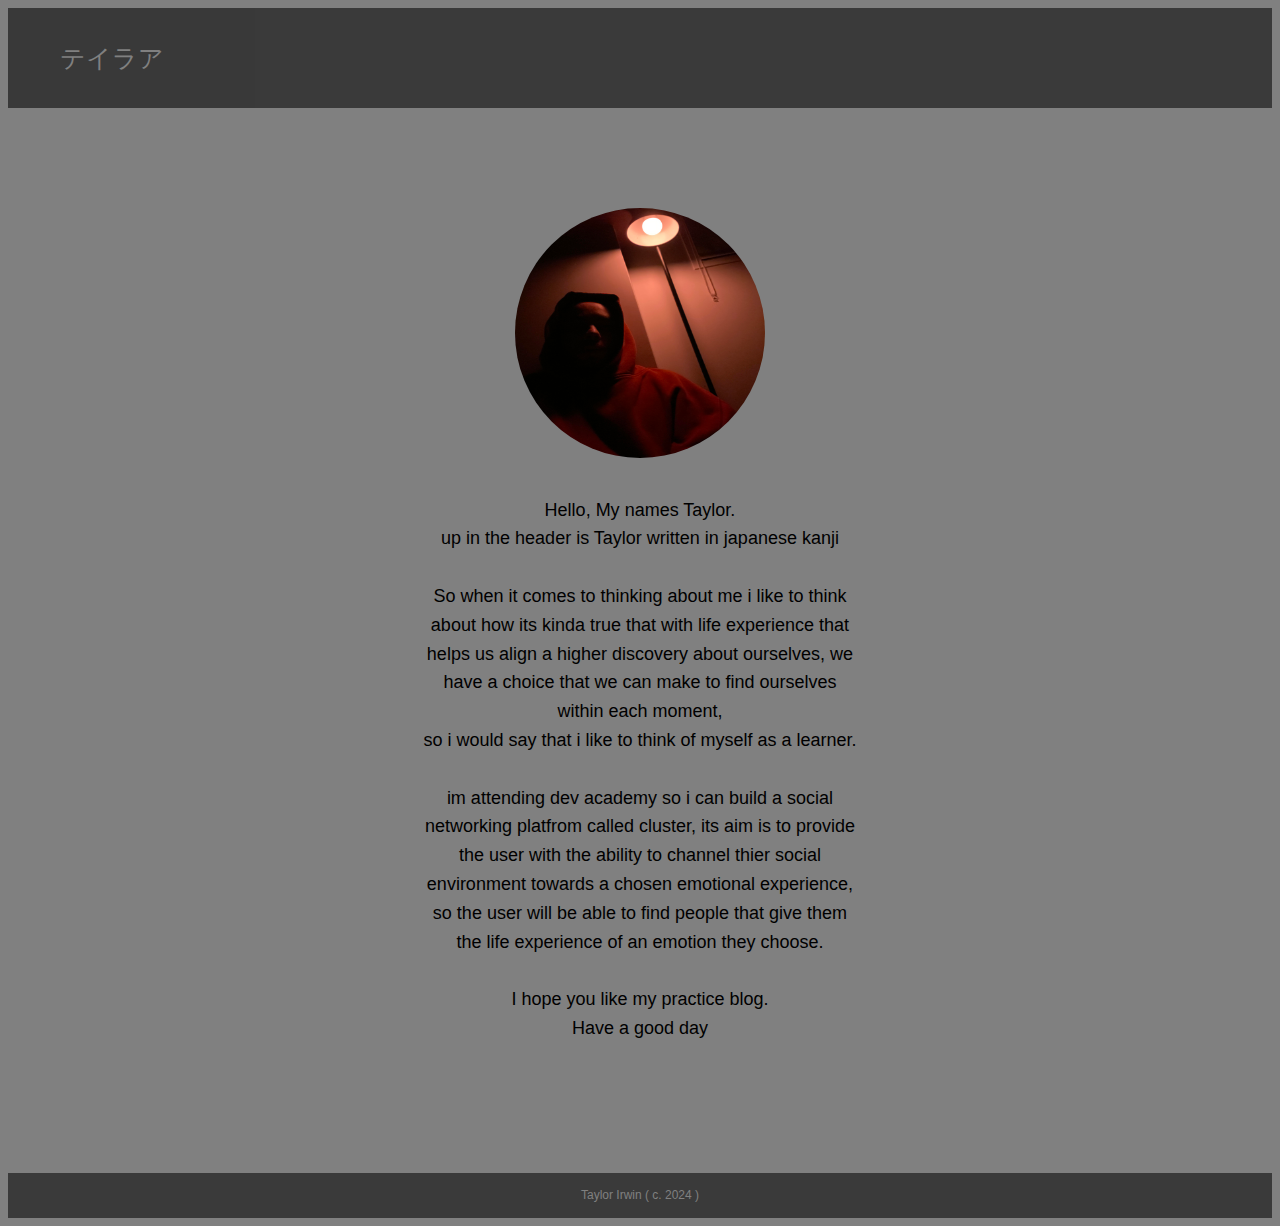
<file: index.html>
<!DOCTYPE html>
<html lang="en">


<head>
    <meta charset="UTF-8">
    <meta name="viewport" content="width=device-width, initial-scale=1.0">
    <link rel="stylesheet" href="style.css">
  
    <title>Blog</title>


</head>

<body>


  <div class="header">
    <div class="dropdown">
      <button class="dropbtn">テイラア</button>
      <div class="dropdown-content">
        <a href="index.html">Home</a>
        <a href="LearningPath.html">Learning Path</a>
        <a href="JSfundamentals.html">Javascript Fundamentals</a>
        <a href="EQ and IQ.html">EQ and IQ</a>
        <a href="identity-values.html">Identity and Values</a>
        <a href="story.html">The fastest Maori</a>
        <a href="What is the difference.html">Whats the difference</a>
      </div>
    </div>
</div>

    </div>
  


<div class="discriptionhp">
 <img class="img1" src="photo of me.jpg" alt="pic">
 

<br>
<br>

Hello, My names Taylor. <br> up in the header is Taylor written in japanese kanji

<br>
<br>

So when it comes to thinking about me i like to think about how its kinda true that 
with life experience that helps us align a higher discovery about ourselves, we have a choice 
that we can make to find ourselves within each moment, <br>
so i would say that i like to think of myself as a learner. 

<br>
<br>

im attending dev academy so i can build a social networking platfrom called cluster, 
its aim is to provide the user with the ability to channel thier social environment towards a chosen emotional experience,
so the user will be able to find people that give them the life experience of an emotion they choose. 

<br>
<br>

I hope you like my practice blog.

<br> 

Have a good day 

<br>

</div>





<div class="footer">
  Taylor Irwin  ( c. 2024 )

</div>


</body>






</html>
</file>
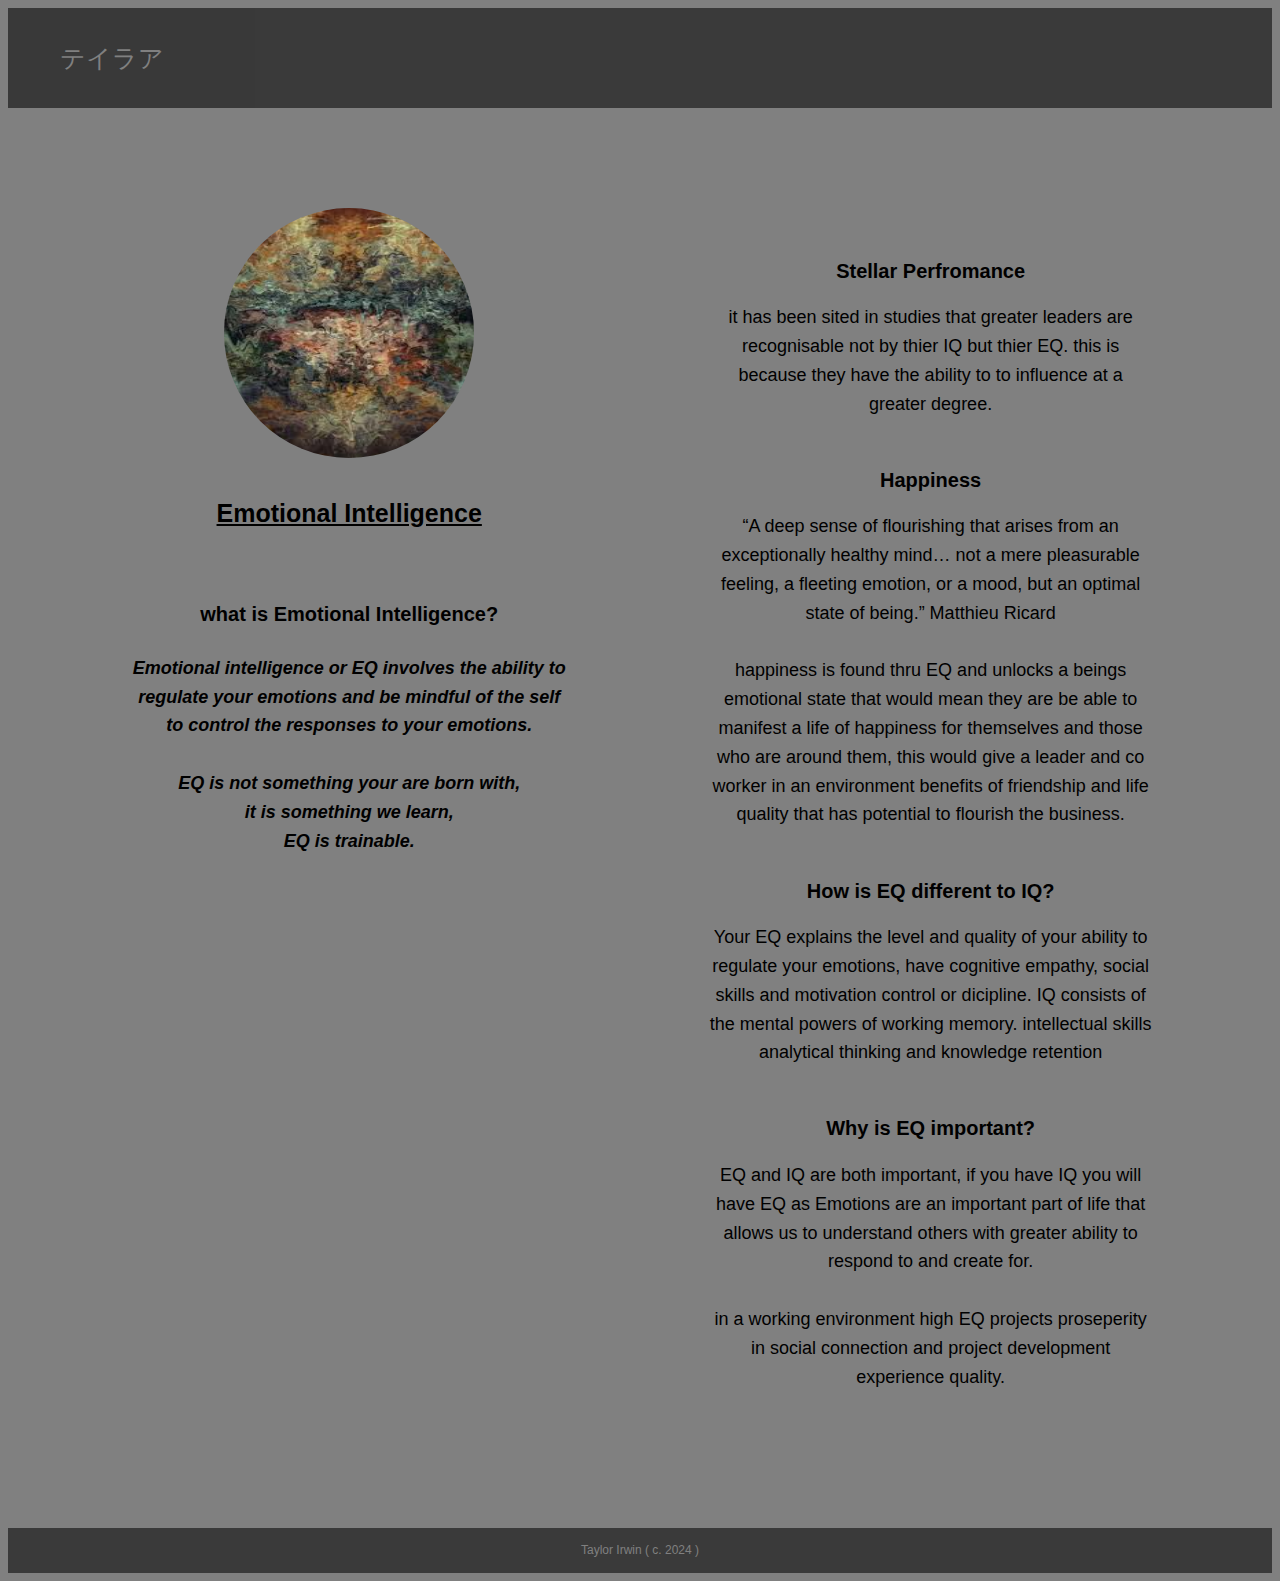
<file: EQ and IQ.html>
<!DOCTYPE html>
<html lang="en">
    <head>
        <meta charset="UTF-8">
        <meta name="viewport" content="width=device-width, initial-scale=1.0">
        <link href="style.css" rel="stylesheet" type="text/css">
        <title>EQ and IQ</title>
        
    </head>

<body>





  <div class="header">
    <div class="dropdown">
      <button class="dropbtn">テイラア</button>
      <div class="dropdown-content">
        <a href="index.html">Home</a>
        <a href="LearningPath.html">Learning Path</a>
        <a href="JSfundamentals.html">Javascript Fundamentals</a>
        <a href="EQ and IQ.html">EQ and IQ</a>
        <a href="identity-values.html">Identity and Values</a>
        <a href="story.html">The fastest Maori</a>
        <a href="What is the difference.html">Whats the difference</a>
      </div>
    </div>
</div>


<div class="float">
  <div class="discription">

     <img class="img1" src="dul2.jpg" alt="pic">



 
        <h1>  Emotional Intelligence  </h1>
<br>

  <h2>
    what is Emotional Intelligence?

  </h2>



<h4>
Emotional intelligence or EQ involves the ability to regulate your emotions and be mindful of the self <br>
to control the responses to your emotions. 
<br>
<br>
EQ is not something your are born with, <br>
it is something we learn, <br>EQ is trainable.
</h4>
<br>
<br>
<br>
      </div>
<div class="discription3">
  
  <h2>
          Stellar Perfromance 
  </h2>
  
  it has been sited in studies that greater leaders are recognisable 
  not by thier IQ but thier EQ. this is because they have the ability 
  to to influence at a greater degree.
  <br>
  <br>
  
  
  
  
  <h2>
  Happiness 
  
  </h2>
  
  
      
  “A deep sense of flourishing that arises from an exceptionally healthy mind… not a mere pleasurable feeling, 
  a fleeting emotion, or a mood, but an optimal state of being.” Matthieu Ricard
  
   <br>
   <br>
  
  happiness is found thru EQ and unlocks a beings emotional state that
  would mean they are be able to manifest a life of happiness for themselves
  and those who are around them, this would give a leader and co worker in an 
  environment benefits of friendship and life quality that has potential 
  to flourish the business.
  
<br><br>

<h2>
    How is EQ different to IQ?

</h2>


    Your EQ explains the level and quality of your ability to regulate your emotions,
    have cognitive empathy, social skills and motivation control or dicipline. 
    IQ consists of the mental powers of working memory. intellectual skills analytical thinking
    and knowledge retention

<br>
<br>

<h2>

    Why is EQ important?

</h2>



EQ and IQ are both important, if you have IQ you will have EQ 
as Emotions are an important part of life that allows us to understand others 
with greater ability to respond to and create for. 
<br>
<br>

in a working environment high EQ projects proseperity in social connection
and project development experience quality. 

<br>
<br>
<br>
<br>

  
</div></div></div>


<div class="footer">
  Taylor Irwin  ( c. 2024 )

</div>



    </body>


</html>
</file>
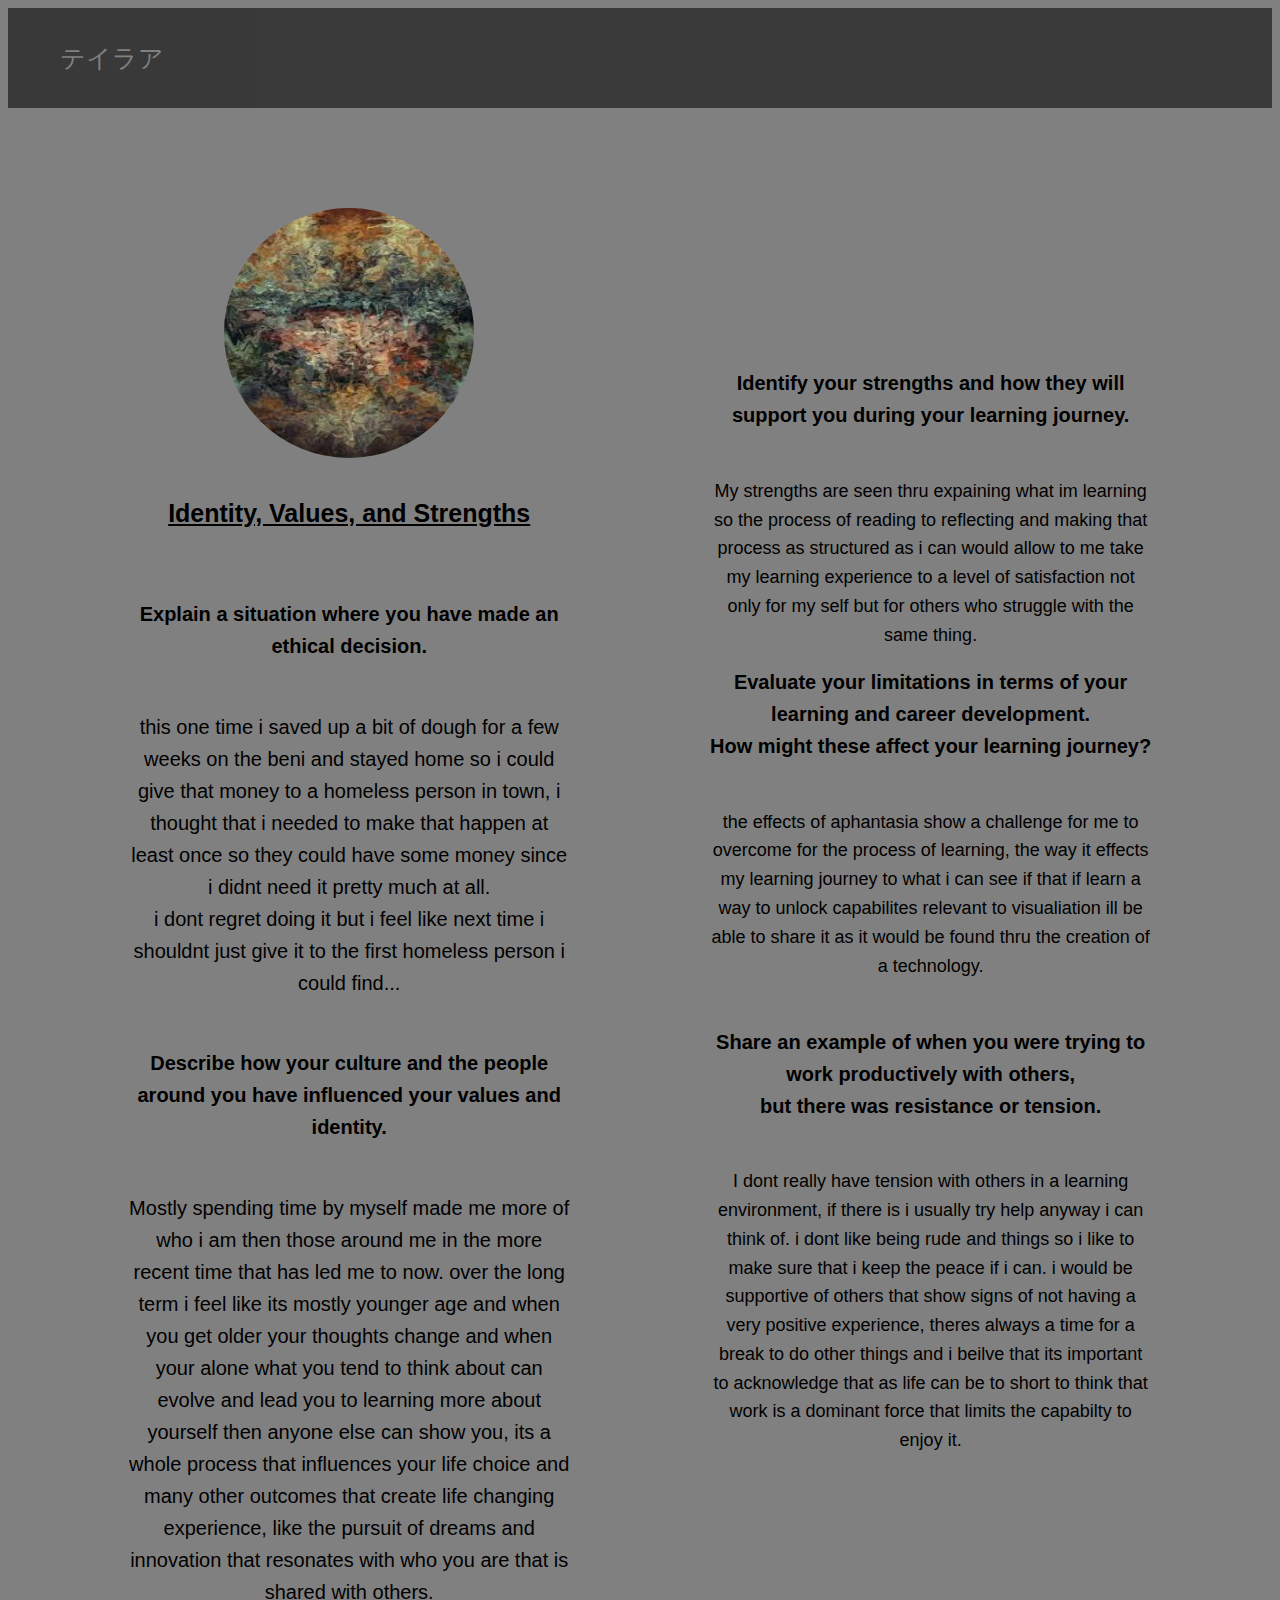
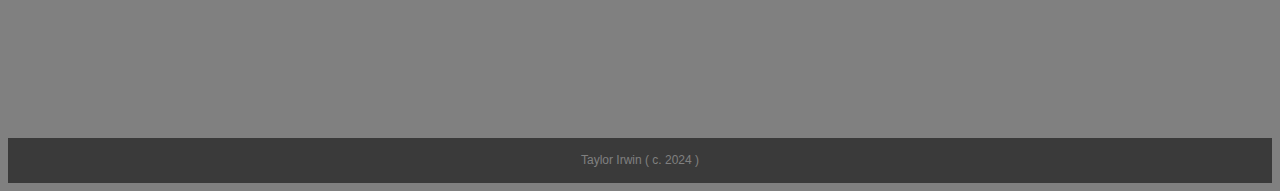
<file: identity-values.html>
<!DOCTYPE html>
<html lang="en">
    <head>
        <meta charset="UTF-8">
        <meta name="viewport" content="width=device-width, initial-scale=1.0">
        <link href="style.css" rel="stylesheet" type="text/css">
        <title>Identity and values</title>
        
    </head>

<body>
 



    <div class="header">
        <div class="dropdown">
          <button class="dropbtn">テイラア</button>
          <div class="dropdown-content">
            <a href="index.html">Home</a>
            <a href="LearningPath.html">Learning Path</a>
            <a href="JSfundamentals.html">Javascript Fundamentals</a>
            <a href="EQ and IQ.html">EQ and IQ</a>
            <a href="identity-values.html">Identity and Values</a>
            <a href="story.html">The fastest Maori</a>
            <a href="What is the difference.html">Whats the difference</a>
          </div>
        </div>
  </div>


    <div class="float">
        <div class="discription">
  
           <img class="img1" src="dul2.jpg" alt="pic">
  
     




        <h1>  Identity, Values, and Strengths </h1>
<br>

<h2>
    Explain a situation where you have made an ethical decision. 


</h2>

<br>

this one time i saved up a bit of dough for a few weeks on the beni and stayed home so 
i could give that money to a homeless person in town, 
i thought that i needed to make that happen at least once so they could have some money since i didnt need it pretty much at all.
<br>
i dont regret doing it but i feel like next time i shouldnt just give it to the first homeless person i could find... 
<br>

<br>

<h2>
    Describe how your culture and the people around you have influenced your values and identity.

</h2>


<br>

Mostly spending time by myself made me more of who i am then those around me in the more recent time that has led me to now.
over the long term i feel like its mostly younger age and when you get older your thoughts change and when your alone what 
you tend to think about can evolve and lead you to learning more about yourself then anyone else can show you, its a whole process
that influences your life choice and many other outcomes that create life changing experience, 
like the pursuit of dreams and innovation that resonates with who you are that is shared with others.



<br>
    </div>
    
    <br><br><br>

    
<div class="discription5">

<br>

<h2>
    Identify your strengths and how they will support you during your learning journey.

</h2>



<br>
My strengths are seen thru expaining what im learning so the process of reading to reflecting 
and making that process as structured as i can would allow to me take my learning experience to a level 
of satisfaction not only for my self but for others who struggle with the same thing.


<h2>
    Evaluate your limitations in terms of your learning and career development. <br>
    How might these affect your learning journey?

</h2>


<br>

the effects of aphantasia show a challenge for me to overcome for the process of learning, 
the way it effects my learning journey to what i can see if that if learn a way to unlock 
capabilites relevant to visualiation ill be able to share it as it would be found thru 
the creation of a technology.  

<br>

<br>


<h2>
    Share an example of when you were trying to work productively with others,<br> but there was resistance or tension. 

</h2>
<br>



    I dont really have tension with others in a learning environment, if there is i usually try help anyway i can think of.
    i dont like being rude and things so i like to make sure that i keep the peace if i can. i would be supportive of others
    that show signs of not having a very positive experience, theres always a time for a break to do other things and i beilve that 
    its important to acknowledge that as life can be to short to think that work is a dominant force that limits the capabilty to enjoy it. 

<br>
<br>
<br>
<br>
</div>




<div class="footer">
    Taylor Irwin  ( c. 2024 )
  
  </div>
  
  
</body>


</html>
</file>
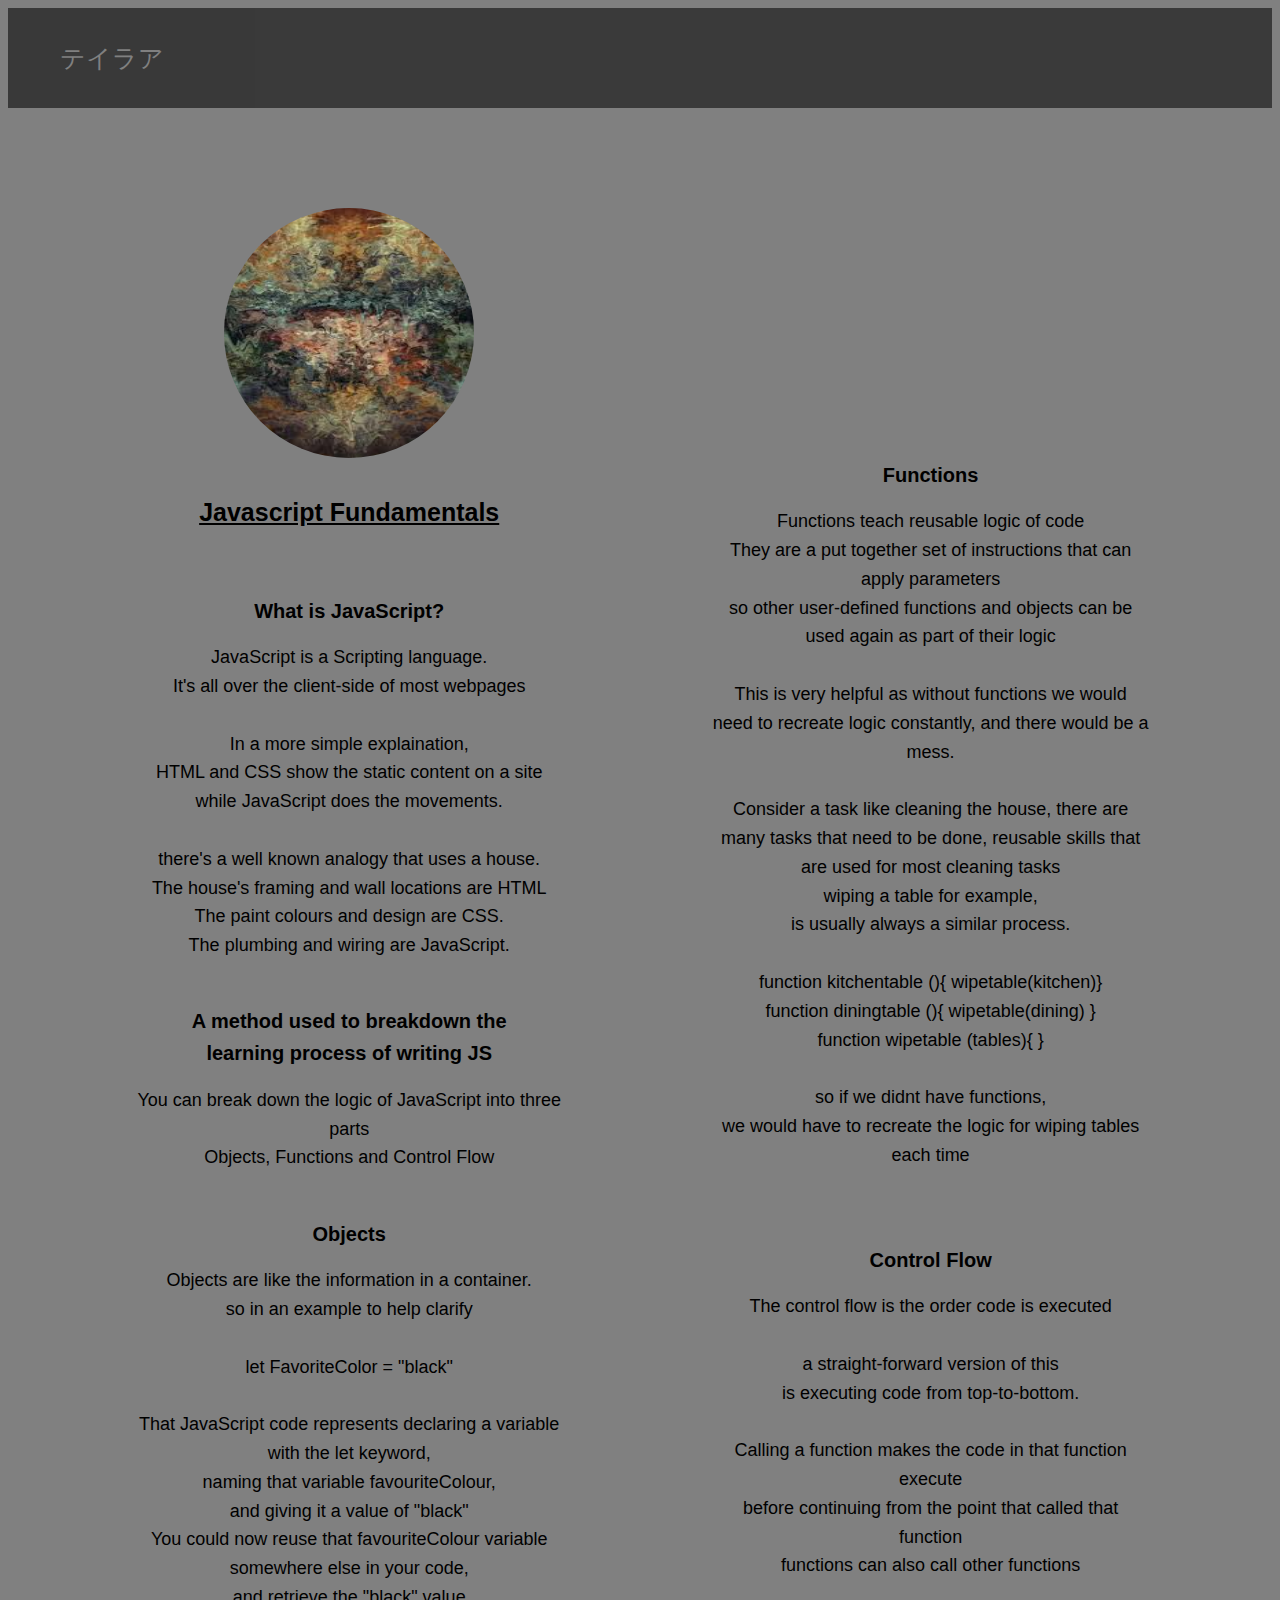
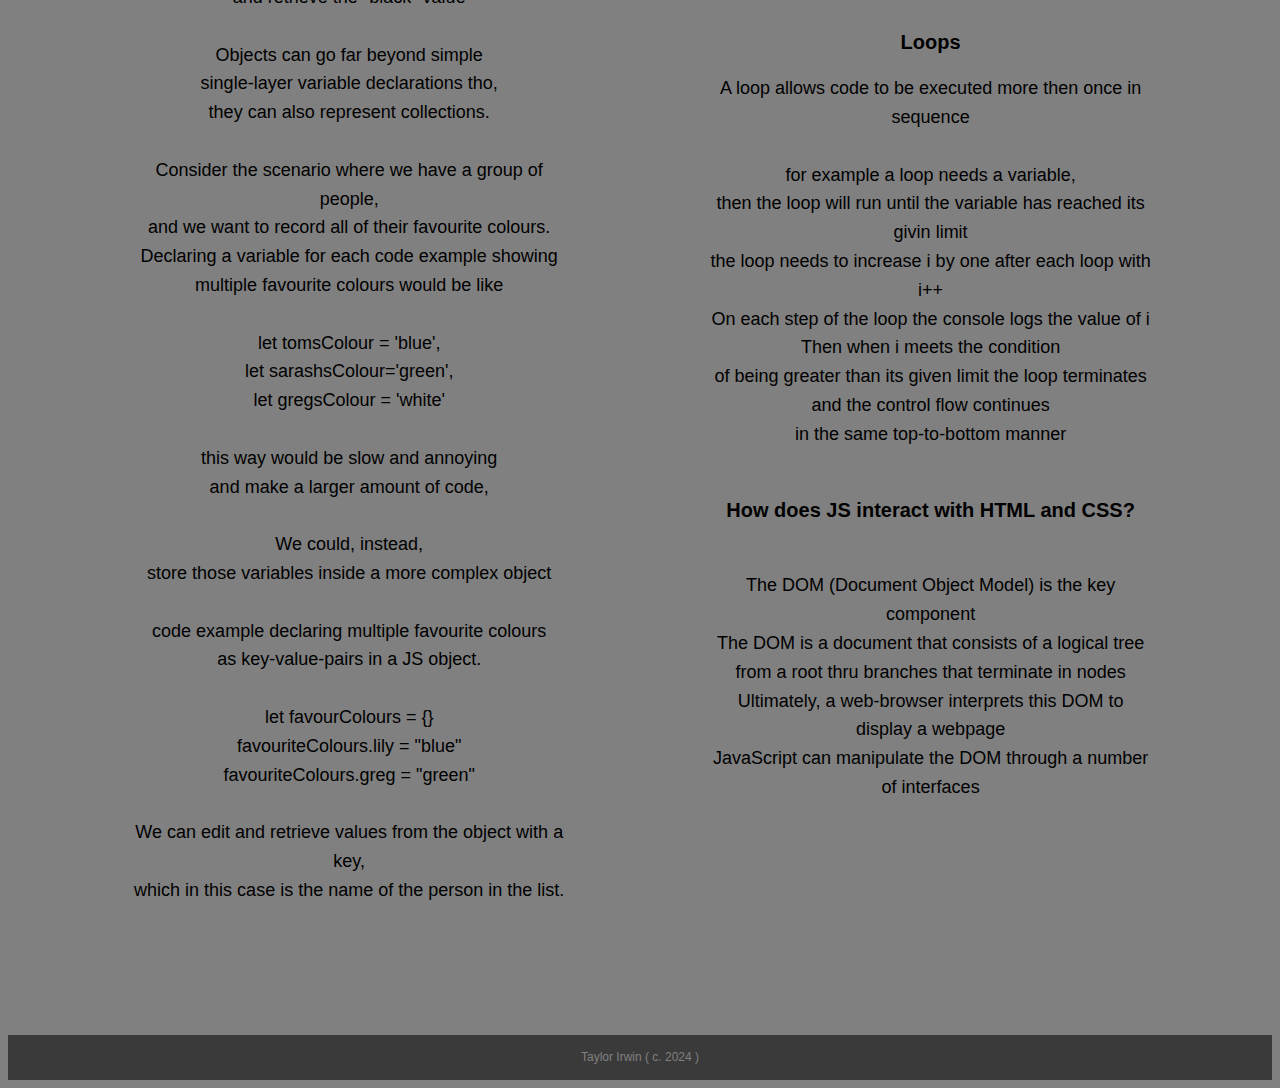
<file: JSfundamentals.html>
<!DOCTYPE html>
<html lang="en">
    <head>
        <meta charset="UTF-8">
        <meta name="viewport" content="width=device-width, initial-scale=1.0">
        <link href="style.css" rel="stylesheet" type="text/css">
        <title> LearningPath </title>
        
    </head>

<body>





   <div class="header">
      <div class="dropdown">
        <button class="dropbtn">テイラア</button>
        <div class="dropdown-content">
          <a href="index.html">Home</a>
           <a href="LearningPath.html">Learning Path</a>
           <a href="JSfundamentals.html">Javascript Fundamentals</a>
           <a href="EQ and IQ.html">EQ and IQ</a>
           <a href="identity-values.html">Identity and Values</a>
           <a href="story.html">The fastest Maori</a>
           <a href="What is the difference.html">Whats the difference</a>
        </div>
      </div>
</div>

 

   <div class="float">
      <div class="discriptionlp">

         <img class="img1" src="dul2.jpg" alt="pic">

   
         <h1> Javascript Fundamentals </h1>
         <br>

 
   <h2> What is JavaScript? </h2>
        

   JavaScript is a Scripting language.<br>
   It's all over the client-side of most webpages <br><br>
   
   In a more simple explaination, <br>
   HTML and CSS show the static content on a site <br>
   while JavaScript does the movements.<br><br>

   there's a well known analogy that uses a house. <br>
   The house's framing and wall locations are HTML <br>
   The paint colours and design are CSS. <br>
   The plumbing and wiring are JavaScript.

 <br><br>

<h2>A method used to breakdown the <br>learning process of writing JS </h2>
 
You can break down the logic of JavaScript into three parts <br>

 
 Objects,
 Functions and 
 Control Flow

<br> <br>

<h2> Objects </h2>

Objects are like the information in a container. 
<br>
so in an example to help clarify <br><br>

let FavoriteColor = "black"<br><br>

That JavaScript code represents declaring a variable<br>
 with the let keyword, <br>
 naming that variable favouriteColour,<br> 
 and giving it a value of "black"<Br>

You could now reuse that favouriteColour variable<br> somewhere else in your code, <br>
and retrieve the "black" value <br><br>

Objects can go far beyond simple <br>single-layer variable declarations tho, <br>
they can also represent collections.<br><br>

Consider the scenario where we have a group of people, <br>
and we want to record all of their favourite colours.<br> 
Declaring a variable for each
code example showing multiple favourite colours would be like<br> <br>
let tomsColour = 'blue',<br>
 let sarashsColour='green',<br>
  let gregsColour = 'white'<br><br>

this way would be slow and annoying <br>and make a larger amount of code,<br><br>
We could, instead, <br>store those variables inside a more complex object<br><br>

code example declaring multiple favourite colours<br> as key-value-pairs in a JS object. <br><br>

let favourColours = {}<br>
favouriteColours.lily = "blue"<br>
favouriteColours.greg = "green"<br>

<br>

We can edit and retrieve values from the object with a key, <br>
which in this case is the name of the person in the list. 

</div>


<br>
<br>
<br>
      
      
      <div class="discription8">

         <h2>Functions</h2>

         Functions teach reusable logic of code<br>
         They are a put together set of instructions that can apply parameters <br>
         so other user-defined functions and objects can be <br>
         used again as part of their logic <br><br>
         This is very helpful as without functions we would <Br>
         need to recreate logic constantly, and there would be a mess. <br><br>
         
         Consider a task like cleaning the house, 
         there are many tasks that need to be done, 
         reusable skills that are used for most cleaning tasks<br> 
         wiping a table for example, <br>
         is usually always a similar process.
         <br>
         <br>

         function kitchentable (){
            wipetable(kitchen)}
         <br>
         function diningtable (){
            wipetable(dining)
         }
         <br>
         function wipetable (tables){
         }
         <br><br>

         
         so if we didnt have functions, <br>
         we would have to recreate the logic for wiping tables each time<br><br><br>


        <h2> Control Flow </h2>

The control flow is the order code is executed<br><br>
a straight-forward version of this <Br>
is executing code from top-to-bottom.<br> <br>

Calling a function makes the code in that function execute <Br>
before continuing from the point that called that function <br>
functions can also call other functions<Br><br>


  <h2> Loops </h2>

A loop allows code to be executed more then once in sequence <br><br>

for example a loop needs a variable,<br>
 then the loop will run until the variable has reached its givin limit <Br>
  the loop needs to increase i by one after each loop with i++ <br>
     On each step of the loop the console logs the value of i<br>
       Then when i meets the condition <br>
       of being greater than its given limit the loop terminates <br>
       and the control flow continues <br>
      in the same top-to-bottom manner<br><br>


      <h2> How does JS interact with HTML and CSS? </h2>
      <br>
      The DOM (Document Object Model) is the key component
<br>
      The DOM is a document that consists of a logical tree<br>
      from a root thru branches that terminate in nodes <br>
      Ultimately, a web-browser interprets this DOM to display a webpage<br>
      JavaScript can manipulate the DOM through a number of interfaces<br><br>
</div></div>
</div></div></div>



      <div class="footer">
         Taylor Irwin  ( c. 2024 )
       
       </div>
       
       

</body>


</html>
</file>
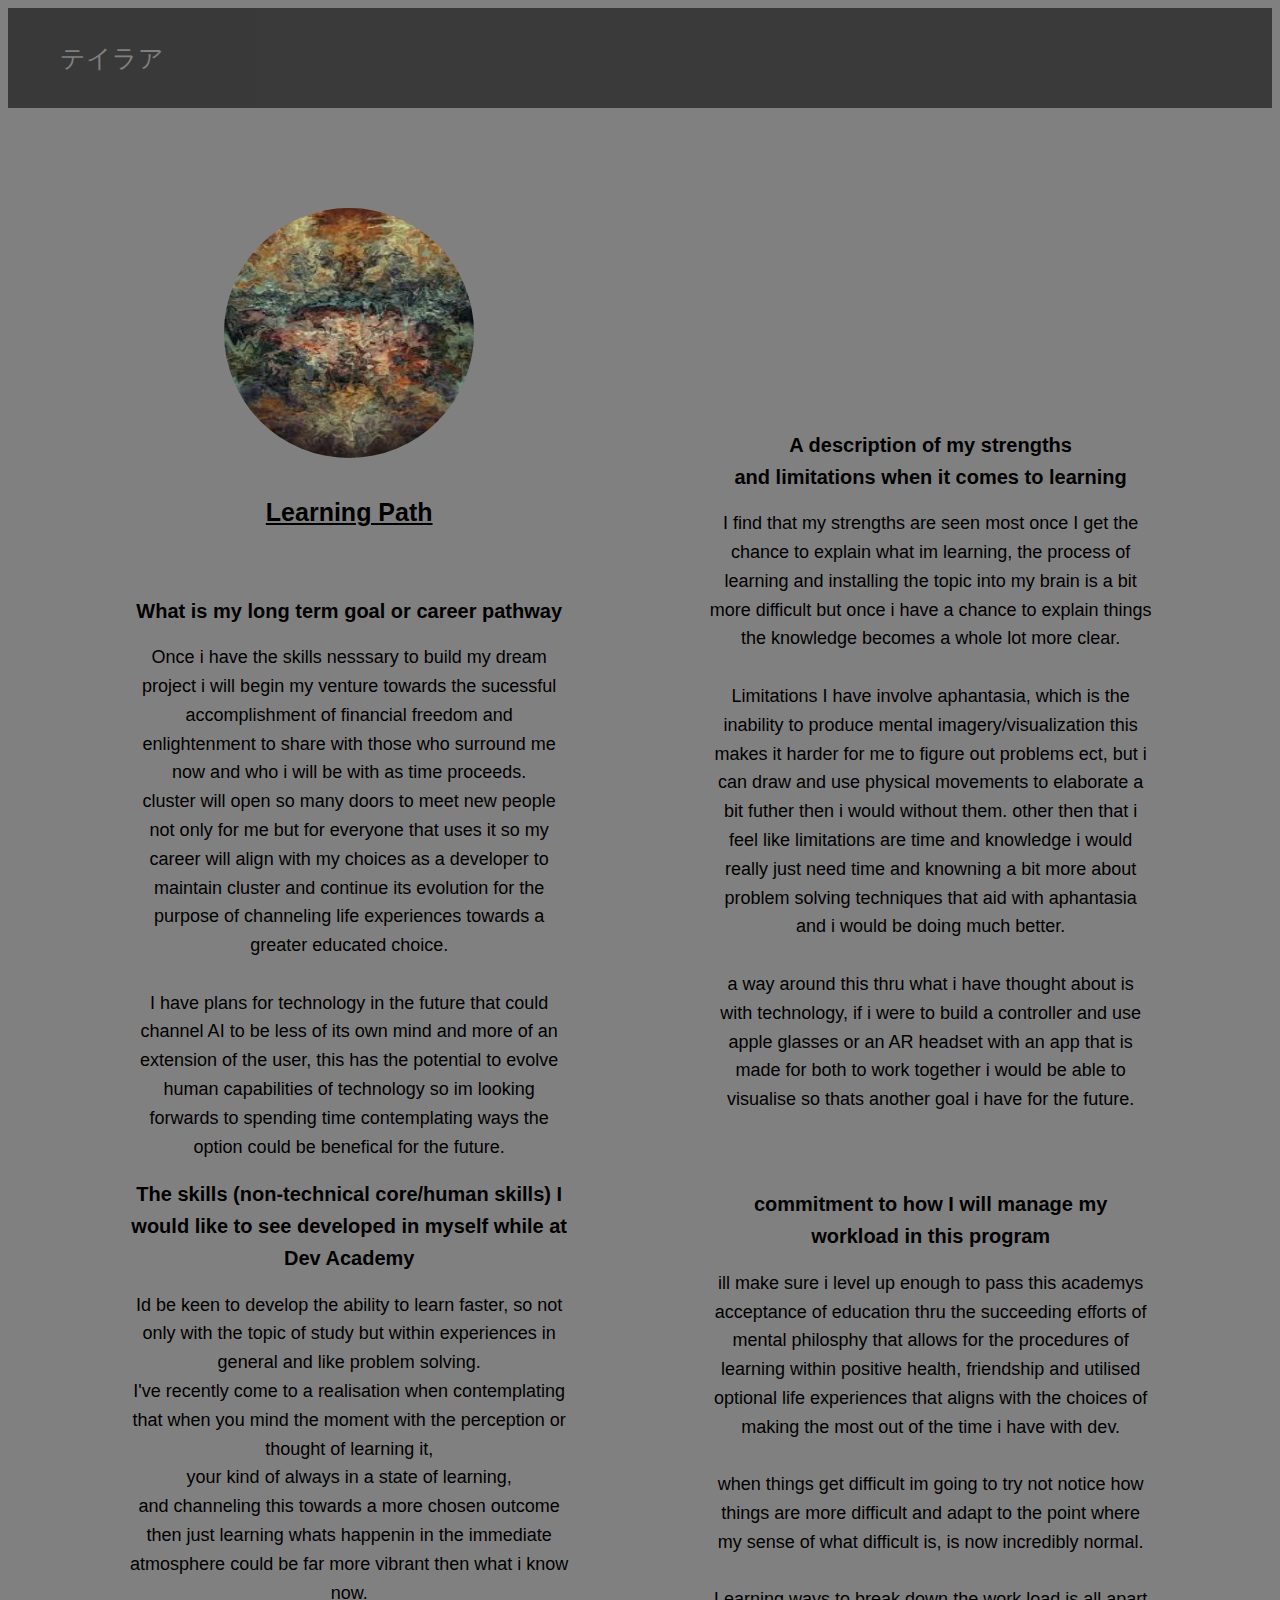
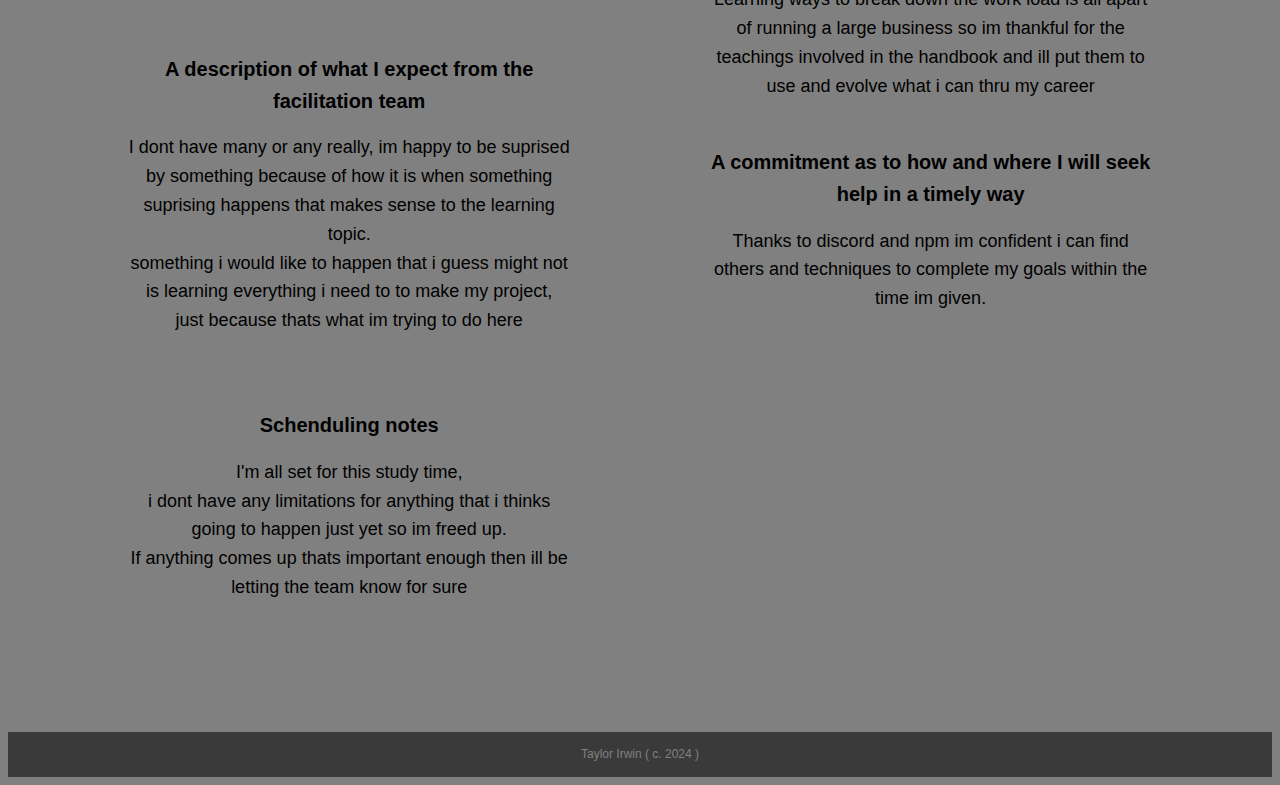
<file: LearningPath.html>
<!DOCTYPE html>
<html lang="en">
    <head>
        <meta charset="UTF-8">
        <meta name="viewport" content="width=device-width, initial-scale=1.0">
        <link href="style.css" rel="stylesheet" type="text/css">
        <title> LearningPath </title>
        
    </head>

<body>







   <div class="header">
      <div class="dropdown">
        <button class="dropbtn">テイラア</button>
        <div class="dropdown-content">
          <a href="index.html">Home</a>
          <a href="LearningPath.html">Learning Path</a>
          <a href="JSfundamentals.html">Javascript Fundamentals</a>
          <a href="EQ and IQ.html">EQ and IQ</a>
          <a href="identity-values.html">Identity and Values</a>
          <a href="story.html">The fastest Maori</a>
          <a href="What is the difference.html">Whats the difference</a>
        </div>
      </div>
</div>
 

   <div class="float">
      <div class="discriptionlp">

         <img class="img1" src="dul2.jpg" alt="pic">

   
         <h1> Learning Path </h1>
         <br>

 
   <h2> What is my long term goal or career pathway </h2>
        
       
 Once i have the skills nesssary to build my dream project
 i will begin my venture towards the sucessful accomplishment of financial freedom 
 and enlightenment to share with those who surround me now and who i will be with as time proceeds.<br>
 cluster will open so many doors to meet new people not only for me but for everyone that uses it
 so my career will align with my choices as a developer to maintain cluster and continue its evolution
 for the purpose of channeling life experiences towards a greater educated choice. 
 
 <br>
 <br>

 I have plans for technology in the future that could channel AI to be less of its own mind and more of 
 an extension of the user, this has the potential to evolve human capabilities of technology so im looking forwards
 to spending time contemplating ways the option could be benefical for the future. 

<br>


<h2> The skills (non-technical core/human skills) I would like to see developed in myself while at Dev Academy </h2>



Id be keen to develop the ability to learn faster, so not only with the topic of study but within experiences in general
and like problem solving. <br>I've recently come to a realisation when contemplating<br> that when you mind the moment with the 
perception or thought of learning it,<br> your kind of always in a state of learning, <br>and channeling this towards a more chosen 
outcome then just learning whats happenin in the immediate atmosphere could be far more vibrant then what i know now.
<br>
<br>

<h2> A description of what I expect from the facilitation team </h2>


I dont have many or any really, im happy to be suprised by something because of how it is when something suprising happens that makes
sense to the learning topic. <br>
something i would like to happen that i guess might not is learning everything i need to to make my 
project, <br>just because thats what im trying to do here

<br><br><br>

<h2> Schenduling notes </h2>



I'm all set for this study time, <br>i dont have any limitations for anything that i thinks going to happen just yet
so im freed up. <br>If anything comes up thats important enough then ill be letting the team know for sure

</div>


<br>
<br>
<br>
      
      
      <div class="discription4">



  <h2> A description of my strengths <br>and limitations when it comes to learning </h2>


I find that my strengths are seen most once I get the chance to explain what im learning,
the process of learning and installing the topic into my brain is a bit more difficult but 
once i have a chance to explain things the knowledge becomes a whole lot more clear.

<br>
<br>

Limitations I have involve aphantasia, which is the inability to produce mental imagery/visualization 
this makes it harder for me to figure out problems ect, but i can draw and use physical movements to elaborate a bit futher 
then i would without them. other then that i feel like limitations are time and knowledge i would really just need 
time and knowning a bit more about problem solving techniques that aid with aphantasia and i would be doing much better. 

<br>
<br>

a way around this thru what i have thought about is with technology, 
if i were to build a controller and use apple glasses or an AR headset with an app that is made for both 
to work together i would be able to visualise so thats another goal i have for the future.

<br>

<br>
<br>

   <h2> commitment to how I will manage my workload in this program </h2>


ill make sure i level up enough to pass this academys acceptance of education
thru the succeeding efforts of mental philosphy that allows for the procedures of learning within
positive health, friendship and utilised optional life experiences that aligns with the choices 
of making the most out of the time i have with dev.

<br>
<br>

when things get difficult im going to try not notice how things are more difficult and adapt to the point
where my sense of what difficult is, is now incredibly normal.

<br>
<br>

Learning ways to break down the work load is all apart of running a large business so im thankful for
the teachings involved in the handbook and ill put them to use and evolve what i can thru my career 



<br>
<br>
 
   <h2> A commitment as to how and where I will seek help in a timely way </h2>

Thanks to discord and npm im confident i can find others and techniques to complete my goals within the time im given.


</div></div></div>



      <div class="footer">
         Taylor Irwin  ( c. 2024 )
       
       </div>
       
       

</body>


</html>
</file>
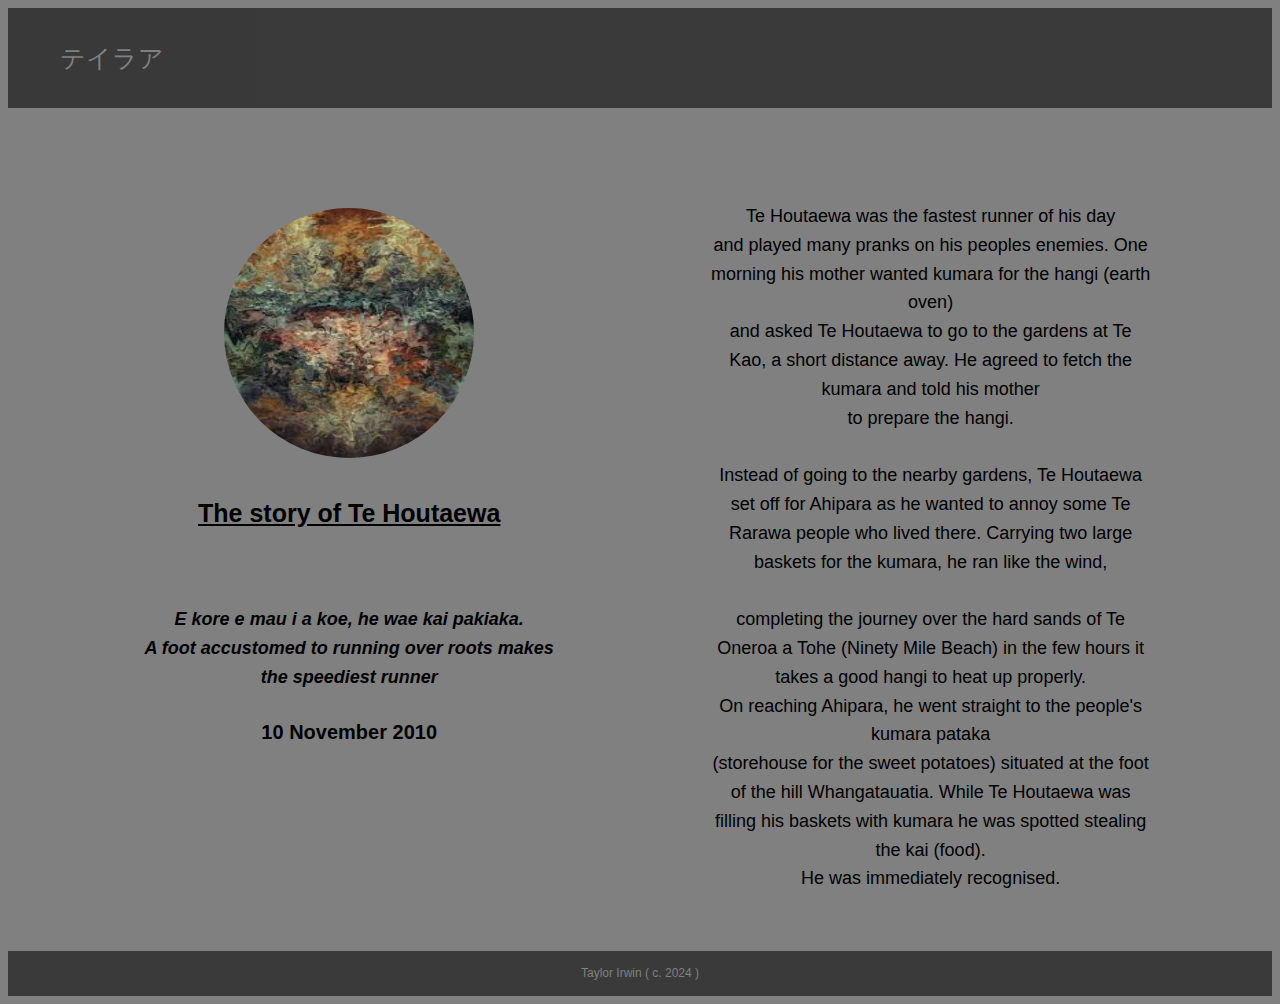
<file: story.html>
<!DOCTYPE html>
<html lang="en">
<head>


    <meta charset="UTF-8">
    <meta name="viewport" content="width=device-width, initial-scale=1.0">
    <link href="style.css" rel="stylesheet" type="text/css">
    <title> Te Houtaewa </title>
    
</head>


<body>





  <div class="header">
    <div class="dropdown">
      <button class="dropbtn">テイラア</button>
      <div class="dropdown-content">
        <a href="index.html">Home</a>
        <a href="LearningPath.html">Learning Path</a>
        <a href="JSfundamentals.html">Javascript Fundamentals</a>
        <a href="EQ and IQ.html">EQ and IQ</a>
        <a href="identity-values.html">Identity and Values</a>
        <a href="story.html">The fastest Maori</a>
        <a href="What is the difference.html">Whats the difference</a>
      </div>
    </div>
</div>


<div class="float">
  <div class="discription">

     <img class="img1" src="dul2.jpg" alt="pic">




  <h1> The story of Te Houtaewa </h1> 
  <br>
    
  <h4> E kore e mau i a koe, he wae kai pakiaka. <br>
    A foot accustomed to running over roots makes<br> the speediest runner </h4>
  
  
    <h2> 10 November 2010 </h2>
  
  
  </div>
    
  <br><br><br>

  
<div class="discription7">

 
  Te Houtaewa was the fastest runner of his day <br>
  and played many pranks on his peoples enemies. 
  One morning his mother wanted kumara for the hangi (earth oven) <br>
  and asked Te Houtaewa to go to the gardens at Te Kao, 
  a short distance away. He agreed to fetch the kumara and told his mother <br>to prepare the hangi.
  
  <br>
  <br>
  
  Instead of going to the nearby gardens, 
  Te Houtaewa set off for Ahipara as he wanted to annoy some Te Rarawa people who lived there. 
  Carrying two large baskets for the kumara, he ran like the wind,
  
  <br>
  <br>
  
  completing the journey over the hard sands of Te Oneroa a Tohe (Ninety Mile Beach) 
  in the few hours it takes a good hangi to heat up properly. <br>On reaching Ahipara, 
  he went straight to the people's kumara pataka <br>(storehouse for the sweet potatoes) situated at the foot of the hill Whangatauatia.
  
  While Te Houtaewa was filling his baskets with kumara he was spotted stealing the kai (food). <br>He was immediately recognised.
  <br> 
 

 <br>
 <br>

 </div>
 </div>
 </div>
 
 


<div class="footer">
  Taylor Irwin  ( c. 2024 )

</div>


</body>
</html>
</file>
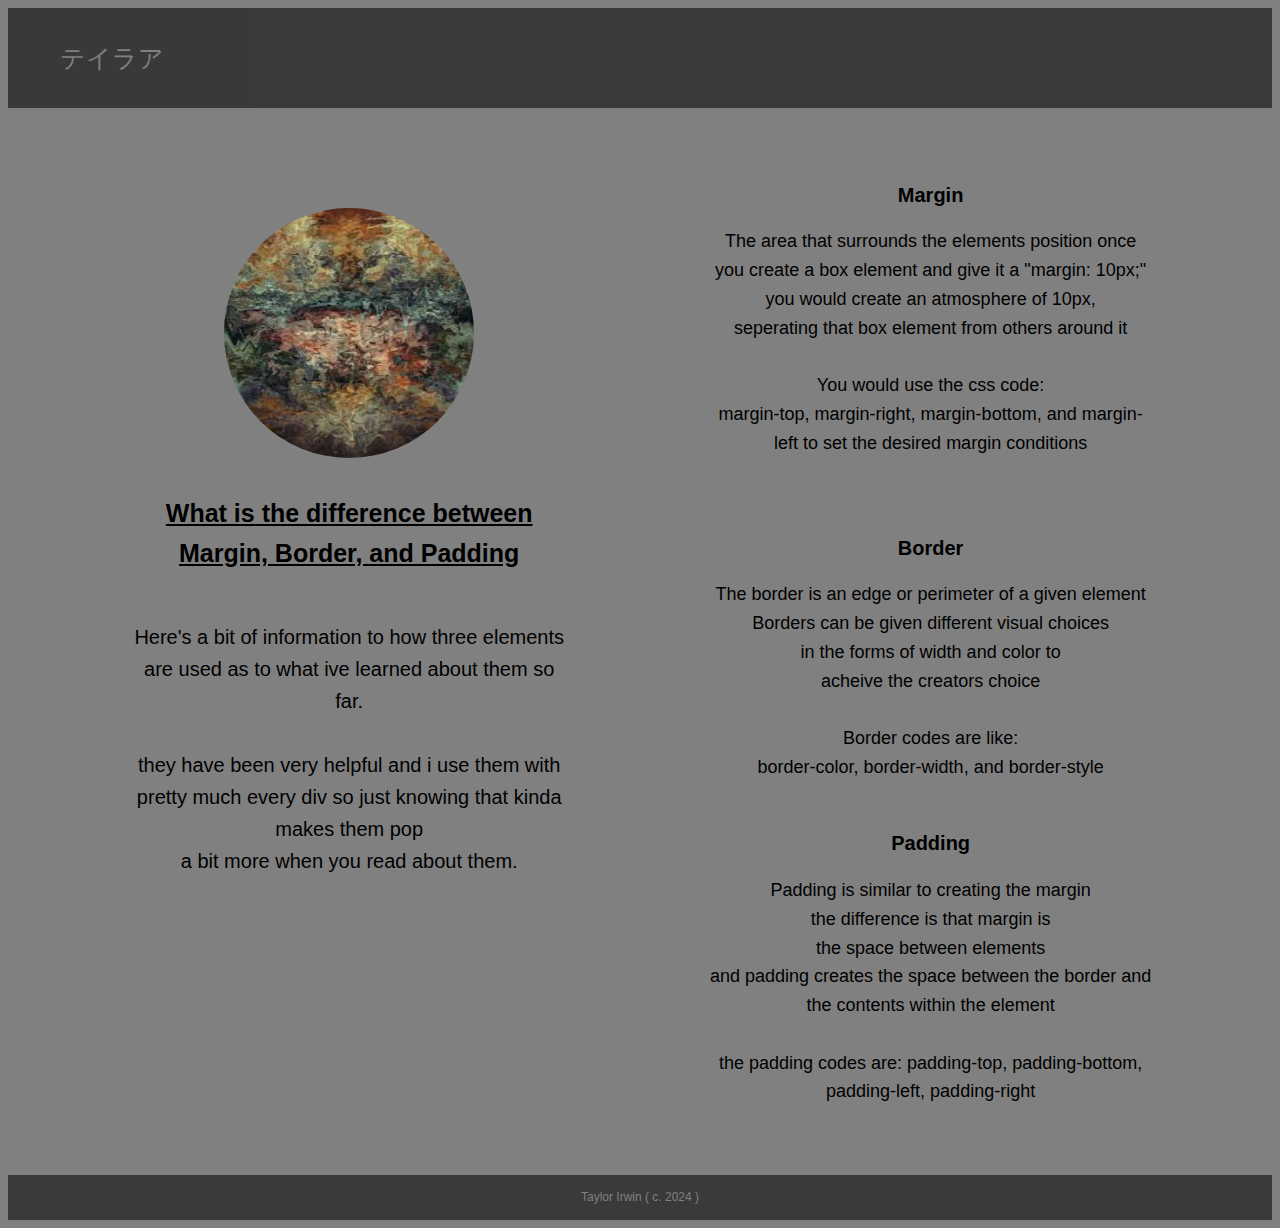
<file: What is the difference.html>
<!DOCTYPE html>
<html lang="en">
<head>
    <meta charset="UTF-8">
    <meta name="viewport" content="width=device-width, initial-scale=1.0">
    <link href="style.css" rel="stylesheet" type="text/css">
    <title>Whats the difference</title>
    
 </head>


<body>






    <div class="header">
        <div class="dropdown">
          <button class="dropbtn">テイラア</button>
          <div class="dropdown-content">
            <a href="index.html">Home</a>
            <a href="LearningPath.html">Learning Path</a>
            <a href="JSfundamentals.html">Javascript Fundamentals</a>
            <a href="EQ and IQ.html">EQ and IQ</a>
            <a href="identity-values.html">Identity and Values</a>
            <a href="story.html">The fastest Maori</a>
            <a href="What is the difference.html">Whats the difference</a>
          </div>
        </div>
  </div>



<div class="float">
    <div class="discription">
  
       <img class="img1" src="dul2.jpg" alt="pic">
  
  
  
    <h1> What is the difference between Margin, Border, and Padding </h1>

    <br>

Here's a bit of information to how three elements <br>
are used as to what ive learned about them so far.<br><br>
they have been very helpful and i use them with <br>pretty much 
every div so just knowing that kinda makes them pop <br>a bit more
when you read about them. 

</div>


<br>
<br>
<br>
      
      
      <div class="discription6">

    


   <h2> Margin </h2>

    The area that surrounds the elements position 
    once you create a box element and give it a "margin: 10px;"<br>
    you would create an atmosphere of 10px,<br> 
    seperating that box element from others around it<br>
    <br>
    You would use the css code: <br>
    margin-top, margin-right, margin-bottom, and margin-left 
    to set the desired margin conditions <br>

<br>


<br>


    <h2> Border </h2>

    The border is an edge or perimeter of a given element<br>
    Borders can be given different visual choices<br> in the forms of
    width and color to <br>acheive the creators choice 


<br>
<br>
    Border codes are like: <br>
    border-color, border-width, and border-style
<br>
<br>

    <h2>Padding</h2>

    Padding is similar to creating the margin<br>
    the difference is that margin is<br> the space between elements<br> and
    padding creates the space between the border and the contents within the element<br>
    


<br>


    the padding codes are:
    padding-top, padding-bottom, padding-left, padding-right

<br><br>


</div>

<div class="footer">
    Taylor Irwin  ( c. 2024 )
  
  </div>
  
</body>
</html>
</file>
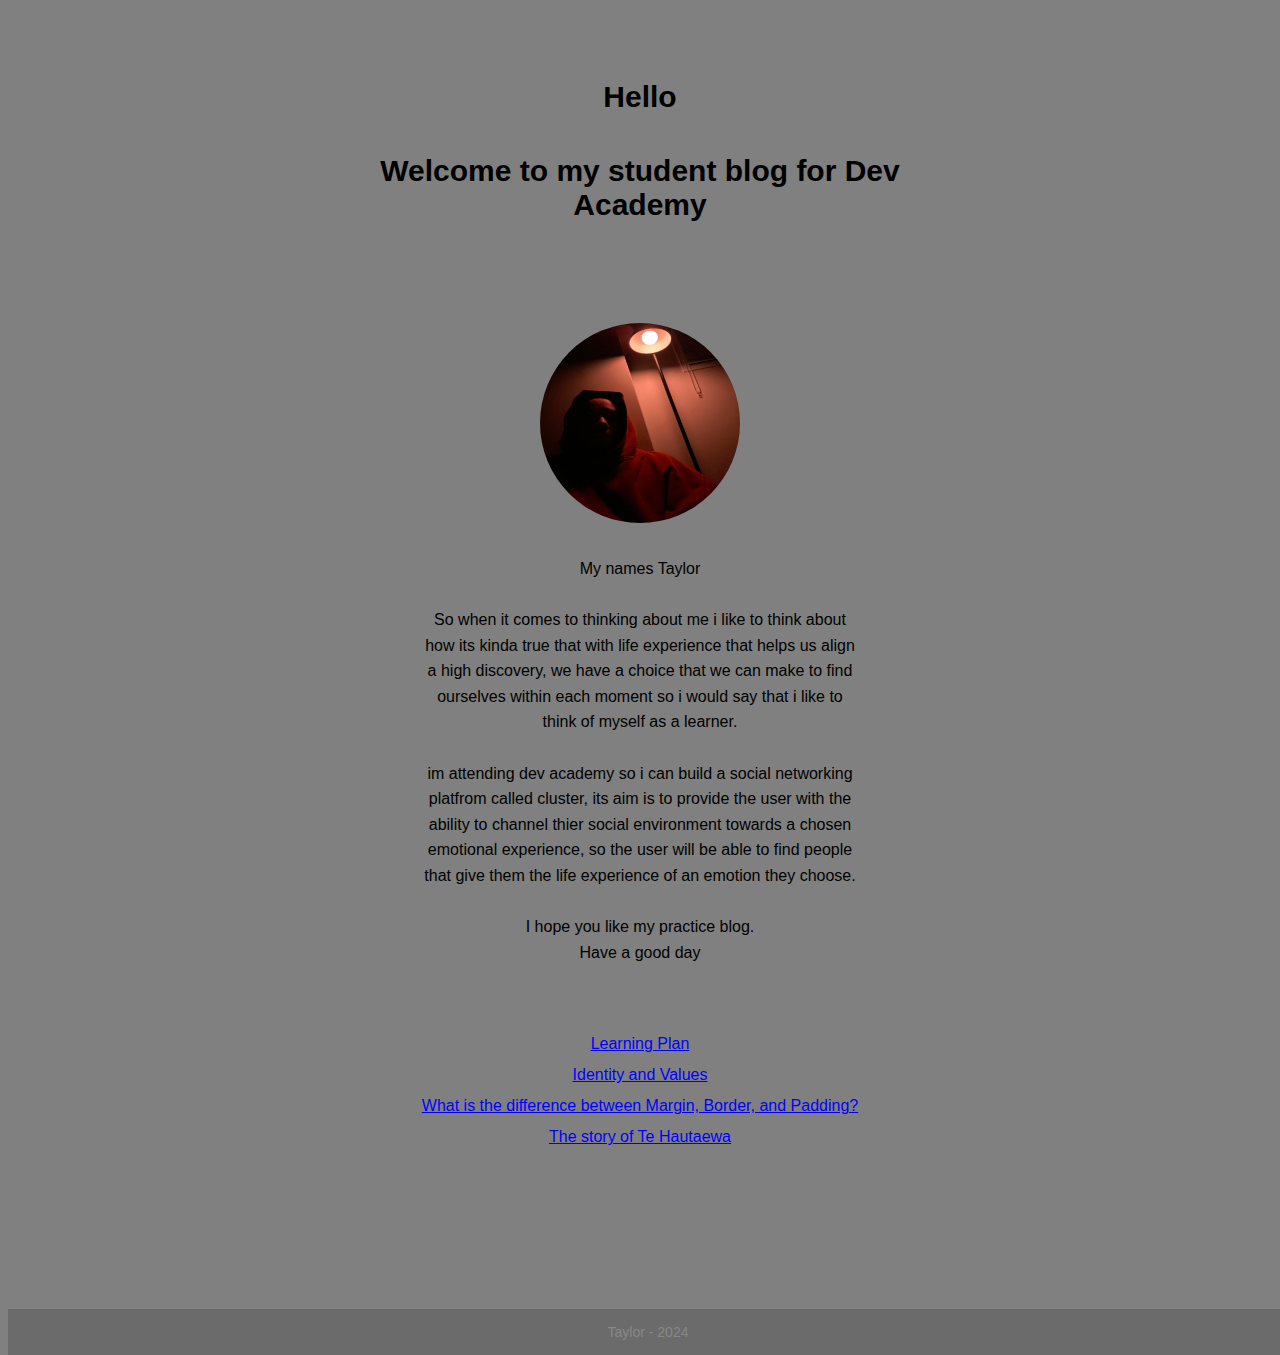
<file: css/git.html>
<!DOCTYPE html>
<html lang="en">


<head>
    <meta charset="UTF-8">
    <meta name="viewport" content="width=device-width, initial-scale=1.0">
    <link rel="stylesheet" href="styles.css">
  
    <title>Blog</title>


</head>


<body>
 
 
 
 
    
      
      </a>
      
    


      <div id="p3">Hello</div>
    <h1>

    
  
  Welcome to my student blog for Dev Academy

     
    </h1>
</div>


<div class="linksbox">
  <br>

 <img class="img1" src="photo of me.jpg" alt="pic">

<br>

<br>
My names Taylor

<br><br>
So when it comes to thinking about me i like to think about how its kinda true that 
with life experience that helps us align a high discovery, we have a choice 
that we can make to find ourselves within each moment
so i would say that i like to think of myself as a learner. 
<br>
<br>
im attending dev academy so i can build a social networking platfrom called cluster, 
its aim is to provide the user with the ability to channel thier social environment towards a chosen emotional experience,
so the user will be able to find people that give them the life experience of an emotion they choose. 
<br>
<br>
I hope you like my practice blog.
<br> 
Have a good day 
<br>

</div>



<div class="linkpos">

<div id="linkpost">

<a href="LearningPlan.html"><div class="p456">Learning Plan</div></a>
</div>

<div id="linkpost">

<a href="identity-values.html"><div class="p456">Identity and Values</div></a>
</div>

<div  id="linkpost">

<a href="What is the difference.html"> <div class="p456">What is the difference between Margin, Border, and Padding? </div></a>
</div>

<div id="linkpost">

<a href="story.html"> <div class="p456"> The story of Te Hautaewa </div> </a>
</div>

</div>

<div id="footer">



  <div id="p45">Taylor - 2024 </div>

</div>

<div class="colorbox">

</div>


</body>









</html>
</file>
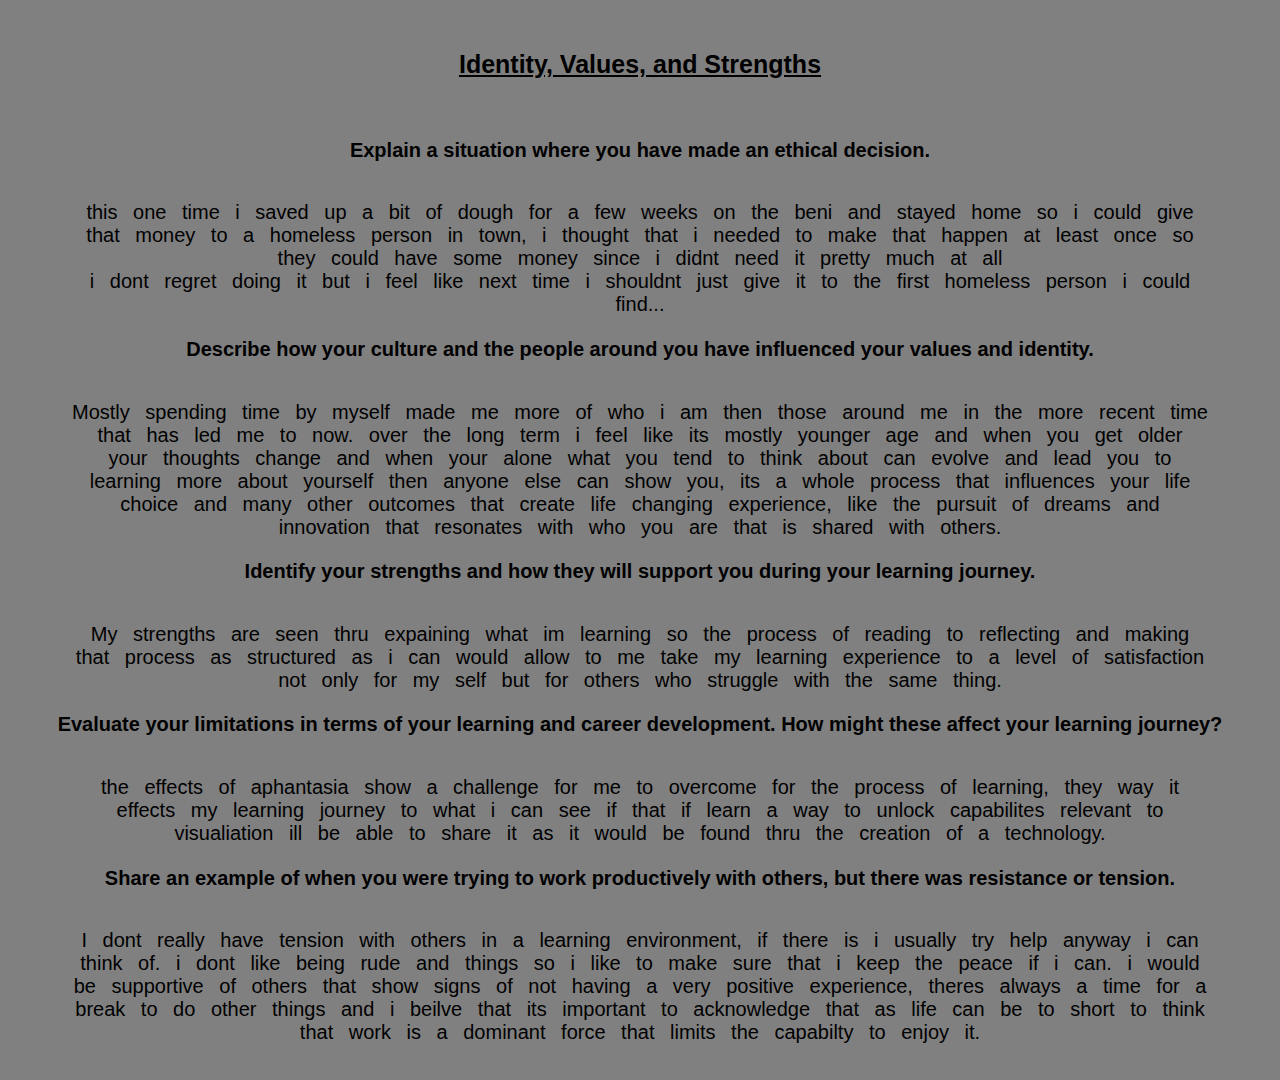
<file: css/identity-values.html>
<!DOCTYPE html>
<html lang="en">
    <head>
        <meta charset="UTF-8">
        <meta name="viewport" content="width=device-width, initial-scale=1.0">
        <link href="styles.css" rel="stylesheet" type="text/css">
        <title>Identity and values</title>
    </head>

    <body>
        

        <h3>  Identity, Values, and Strengths </h3>


        <br>
<h2>

    Explain a situation where you have made an ethical decision. 


</h2>

<p>
<br>

this one time i saved up a bit of dough for a few weeks on the beni and stayed home so 
i could give that money to a homeless person in town, 
i thought that i needed to make that happen at least once so they could have some money since i didnt need it pretty much at all
<br>
i dont regret doing it but i feel like next time i shouldnt just give it to the first homeless person i could find... 
<br>

</p>


<h2>

    Describe how your culture and the people around you have influenced your values and identity.

</h2>


<p>

    <br>
Mostly spending time by myself made me more of who i am then those around me in the more recent time that has led me to now.
over the long term i feel like its mostly younger age and when you get older your thoughts change and when your alone what 
you tend to think about can evolve and lead you to learning more about yourself then anyone else can show you, its a whole process
that influences your life choice and many other outcomes that create life changing experience, 
like the pursuit of dreams and innovation that resonates with who you are that is shared with others.

<br>
</p>

<h2>

    Identify your strengths and how they will support you during your learning journey.

</h2>

<p>
<br>
My strengths are seen thru expaining what im learning so the process of reading to reflecting 
and making that process as structured as i can would allow to me take my learning experience to a level 
of satisfaction not only for my self but for others who struggle with the same thing.
<br>
</p>

<h2>
    Evaluate your limitations in terms of your learning and career development. 
    How might these affect your learning journey?

</h2>

<p>

    <br>
the effects of aphantasia show a challenge for me to overcome for the process of learning, 
they way it effects my learning journey to what i can see if that if learn a way to unlock 
capabilites relevant to visualiation ill be able to share it as it would be found thru 
the creation of a technology.  
 <br>

</p>

<h2>

    Share an example of when you were trying to work productively with others, but there was resistance or tension. 

</h2>

<p>

<br>
    I dont really have tension with others in a learning environment, if there is i usually try help anyway i can think of.
    i dont like being rude and things so i like to make sure that i keep the peace if i can. i would be supportive of others
    that show signs of not having a very positive experience, theres always a time for a break to do other things and i beilve that 
    its important to acknowledge that as life can be to short to think that work is a dominant force that limits the capabilty to enjoy it. 
<br>
<br>

</p>


    </body>


</html>
</file>
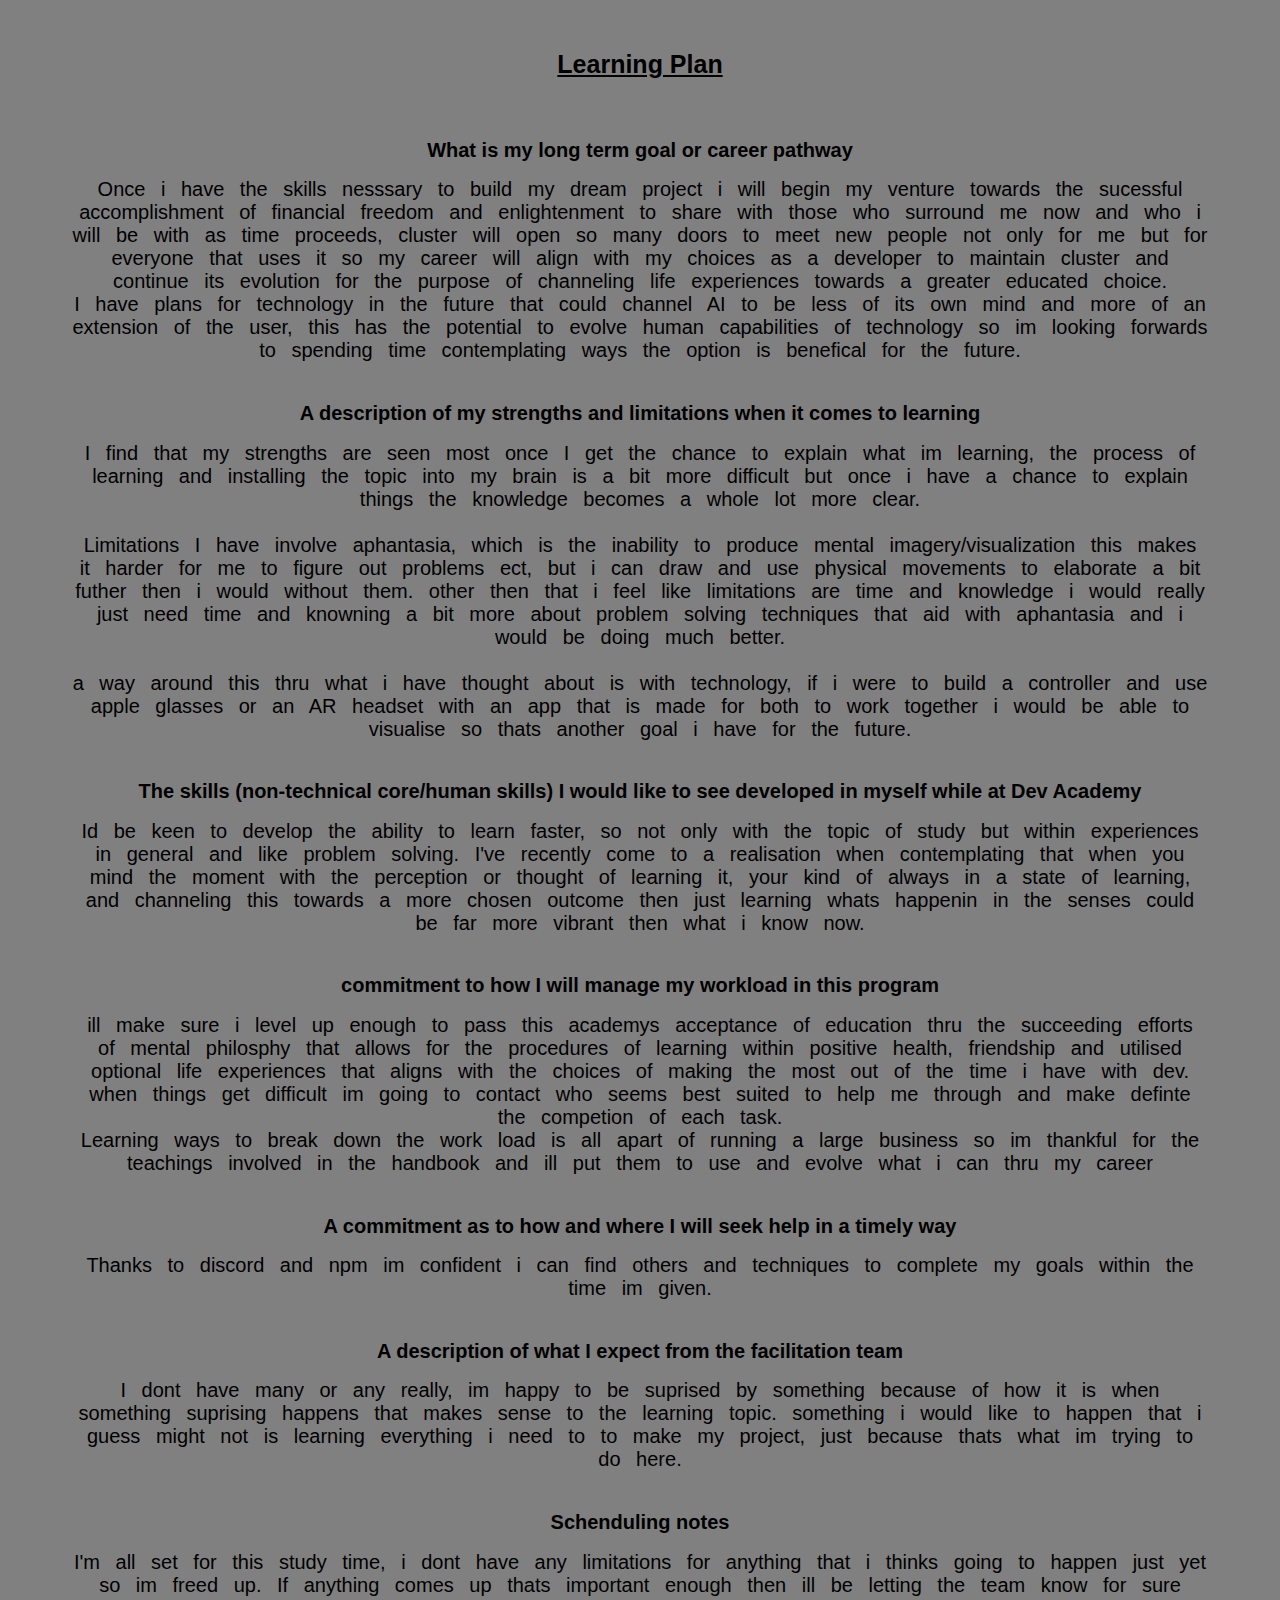
<file: css/LearningPlan.html>
<!DOCTYPE html>
<html lang="en">
    <head>
        <meta charset="UTF-8">
        <meta name="viewport" content="width=device-width, initial-scale=1.0">
        <link href="styles.css" rel="stylesheet" type="text/css">
        <style>

            
        </style>

        <title>HTML Template</title>

    </head>


    <body>

        <h3> Learning Plan </h3>
<br>


        <h2> What is my long term goal or career pathway </h2>

 <p>

 Once i have the skills nesssary to build my dream project
 i will begin my venture towards the sucessful accomplishment of financial freedom 
 and enlightenment to share with those who surround me now and who i will be with as time proceeds,
 cluster will open so many doors to meet new people not only for me but for everyone that uses it
 so my career will align with my choices as a developer to maintain cluster and continue its evolution
 for the purpose of channeling life experiences towards a greater educated choice. 
 
 <br>

 I have plans for technology in the future that could channel AI to be less of its own mind and more of 
 an extension of the user, this has the potential to evolve human capabilities of technology so im looking forwards
 to spending time contemplating ways the option is benefical for the future. 
<br>


</p>

 <br>


<h2> A description of my strengths and limitations when it comes to learning </h2>

<p>

I find that my strengths are seen most once I get the chance to explain what im learning,
the process of learning and installing the topic into my brain is a bit more difficult but 
once i have a chance to explain things the knowledge becomes a whole lot more clear.
<br>

<br>
Limitations I have involve aphantasia, which is the inability to produce mental imagery/visualization 
this makes it harder for me to figure out problems ect, but i can draw and use physical movements to elaborate a bit futher 
then i would without them. other then that i feel like limitations are time and knowledge i would really just need 
time and knowning a bit more about problem solving techniques that aid with aphantasia and i would be doing much better. 
<br>
<br>
a way around this thru what i have thought about is with technology, 
if i were to build a controller and use apple glasses or an AR headset with an app that is made for both 
to work together i would be able to visualise so thats another goal i have for the future.
<br>
</p>

<br>


<h2> The skills (non-technical core/human skills) I would like to see developed in myself while at Dev Academy </h2>
 
 <p>

Id be keen to develop the ability to learn faster, so not only with the topic of study but within experiences in general
and like problem solving. I've recently come to a realisation when contemplating that when you mind the moment with the 
perception or thought of learning it, your kind of always in a state of learning, and channeling this towards a more chosen 
outcome then just learning whats happenin in the senses could be far more vibrant then what i know now.

</p>

 <br>

<h2> commitment to how I will manage my workload in this program </h2>
 

<p>

    ill make sure i level up enough to pass this academys acceptance of education
    thru the succeeding efforts of mental philosphy that allows for the procedures of learning within
    positive health, friendship and utilised optional life experiences that aligns with the choices 
    of making the most out of the time i have with dev.

<br>
    when things get difficult im going to contact who seems best suited to help me through 
    and make definte the competion of each task. 

<br>
    Learning ways to break down the work load is all apart of running a large business so im thankful for
    the teachings involved in the handbook and ill put them to use and evolve what i can thru my career 

</p>

<br>
 
<h2> A commitment as to how and where I will seek help in a timely way </h2>
    
 <p>
    
    Thanks to discord and npm im confident i can find others and techniques to complete my goals within the time im given.

     </p>


     <br>

<h2> A description of what I expect from the facilitation team </h2>
 
<p>

I dont have many or any really, im happy to be suprised by something because of how it is when something suprising happens that makes
sense to the learning topic. something i would like to happen that i guess might not is learning everything i need to to make my 
project, just because thats what im trying to do here. 


</p>


<br>


<h2> Schenduling notes </h2>

<p> 
I'm all set for this study time, i dont have any limitations for anything that i thinks going to happen just yet
so im freed up. If anything comes up thats important enough then ill be letting the team know for sure

</p>


<br>
<br>
    </body>
</html>
</file>
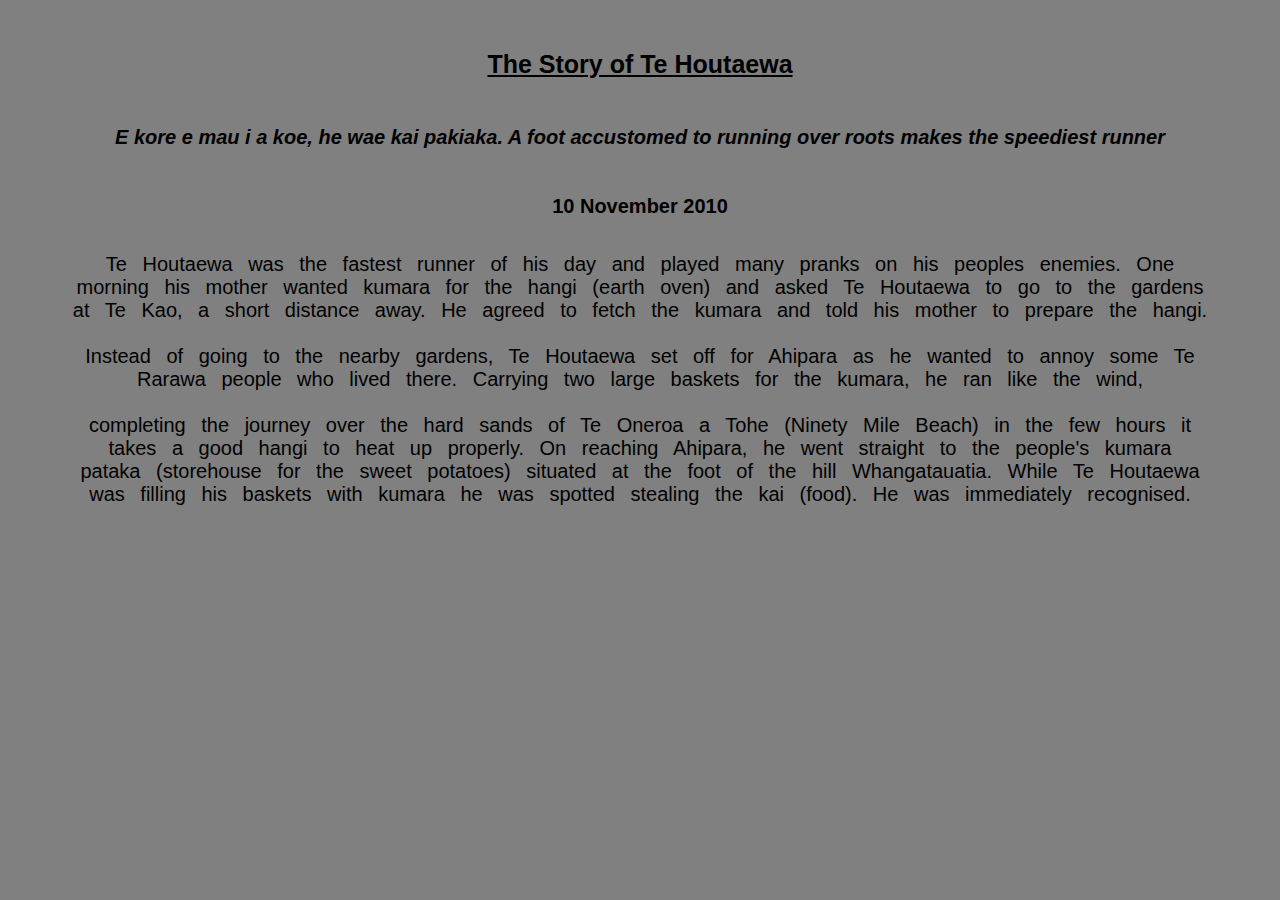
<file: css/story.html>
<!DOCTYPE html>
<html lang="en">
<head>


    <meta charset="UTF-8">
    <meta name="viewport" content="width=device-width, initial-scale=1.0">
    <link href="styles.css" rel="stylesheet" type="text/css">

    <title> Te Houtaewa </title>

</head>


<body>
    
    <h3> The Story of Te Houtaewa </h3>
    
<h6> E kore e mau i a koe, he wae kai pakiaka. A foot accustomed to running over roots makes the speediest runner </h6>

<h2> 10 November 2010</h2>

<br>

<p>


Te Houtaewa was the fastest runner of his day and played many pranks on his peoples enemies. 
One morning his mother wanted kumara for the hangi (earth oven) and asked Te Houtaewa to go to the gardens at Te Kao, 
a short distance away. He agreed to fetch the kumara and told his mother to prepare the hangi.

<br>
<br>

Instead of going to the nearby gardens, 
Te Houtaewa set off for Ahipara as he wanted to annoy some Te Rarawa people who lived there. 
Carrying two large baskets for the kumara, he ran like the wind, 

<br>
<br>

completing the journey over the hard sands of Te Oneroa a Tohe (Ninety Mile Beach) 
in the few hours it takes a good hangi to heat up properly. On reaching Ahipara, 
he went straight to the people's kumara pataka (storehouse for the sweet potatoes) situated at the foot of the hill Whangatauatia.

While Te Houtaewa was filling his baskets with kumara he was spotted stealing the kai (food). He was immediately recognised.
<br>

</p>



</body>
</html>
</file>
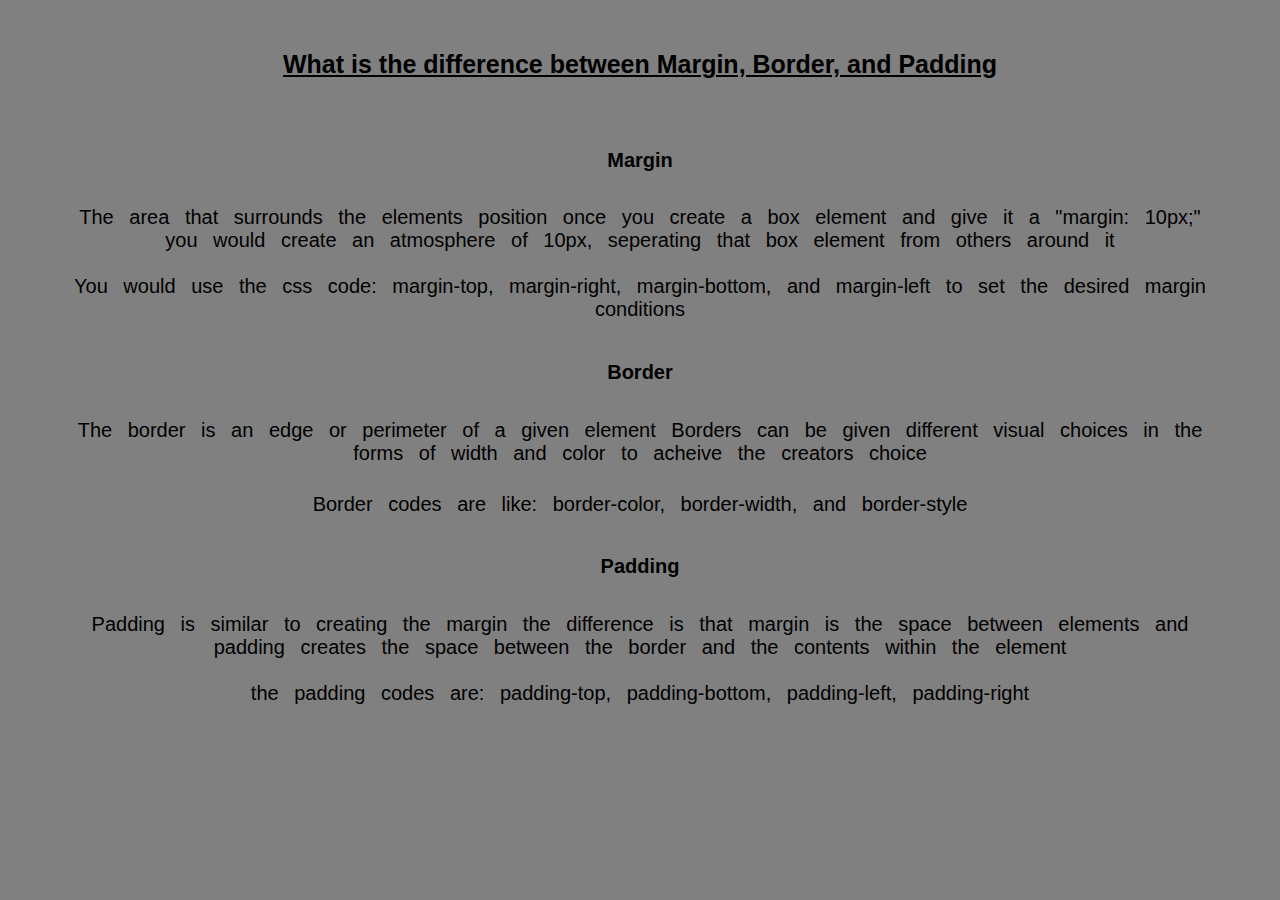
<file: css/What is the difference.html>
<!DOCTYPE html>
<html lang="en">
<head>
    <meta charset="UTF-8">
    <meta name="viewport" content="width=device-width, initial-scale=1.0">
    <title>Whats the diff?</title>
    <link href="styles.css" rel="stylesheet" type="text/css">
</head>
<body>
    
    <h3> What is the difference between Margin, Border, and Padding </h3>

<p>

<br>
   <h2> Margin </h2>
<br>

<p>
    The area that surrounds the elements position 
    once you create a box element and give it a "margin: 10px;"
    you would create an atmosphere of 10px, 
    seperating that box element from others around it
</p>

<br>

<p>
    You would use the css code: 
    margin-top, margin-right, margin-bottom, and margin-left 
    to set the desired margin conditions 
</p>

<br>
    <h2> Border </h2>
<br>

<p>
    The border is an edge or perimeter of a given element
    Borders can be given different visual choices in the forms of
    width and color to acheive the creators choice 
</p>

<p>

<br>
    Border codes are like: 
    border-color, border-width, and border-style
</p>
<br>
    <h2>Padding</h2>
<br>

<p>
    Padding is similar to creating the margin
    the difference is that margin is the space between elements and
    padding creates the space between the border and the contents within the element
    
</p>

<br>

<p>
    the padding codes are:
    padding-top, padding-bottom, padding-left, padding-right
</p>

<br>
    
<br>

</body>
</html>
</file>
<file: style.css>
body {
        
        font-family: Arial, sans-serif;
        color: black;
        background-color: grey; 

}




/* header and dropdown menu */



.header {

        background-color: black;
        display: flex;
        opacity: 55%;
        width: 100%;
        height: 100px;
        padding: 0;
        text-align: left;
        justify-content: space-between;
        align-items: center;
}


        
        
        

.dropdown {

        position: relative;
        left:10px;
        padding-left: 13px;
        display: inline-block;
        vertical-align: middle;
        text-align: left;
     
      }


.dropbtn 

    {
        
        color: grey;
        background-color: inherit;
        padding: 14px 16px;
        vertical-align: middle;
        text-align: center;
        font-size: 25px;
        margin-left: 13px;
        border: none;
        transition: all 0.3s;
        
      }



.dropbtn:hover {

        color:whitesmoke;

      }


      
.dropdown-content {
        display: none;
        position: absolute;
        background-color: #f1f1f1;
        min-width: 160px;
        box-shadow: 0px 8px 16px 0px rgba(0,0,0,0.2);
        z-index: 1;

      }


      
.dropdown-content a {

        color: black;
        padding: 12px 16px;
        text-decoration: none;
        display: block;

      }


.dropdown-content a:hover {background-color: darkred;opacity: 100%;}
      
.dropdown:hover .dropdown-content {display: block;}
      
.dropdown:hover .dropbtn {background-color: inherit;}





      /* headliners and paragraphs  */




h1
    
      {
  
  
          padding-top: 2%;
          text-decoration: underline;
          font-size: 25px;
          color:black;
          text-align: center;
          
      }
  


h2 
    
      {
          font-size: 20px;
          color: black;
          text-align: center;
         
      }



      
h3 
    
    {
        
    
        font-size: 30px;
        padding-bottom: 5px;
        width: 50%;
        height: 50%;
        margin: auto;
        margin-bottom: 70px;
        border-radius: 20px;
        color: black;
        text-align: center;
        position: relative;
        z-index: -1;
    
      
    }


    
h4
    
    {

        font-style: italic;
        font-size: 18px;
        color:black;
        text-align: center;
        
    }


    
p   
    
    {
        width: 90%;
        margin:auto;
        text-align: center;
        word-spacing: 10px;
        padding-bottom: 5px;
        font-size: 20px;
        
}








/* discription pages */




.discription 


{


width: 35%;
align-content: center ;
margin: auto;
z-index: 2;
margin-bottom:130px;
margin-top: 75px;
text-align: center;
font-size: 20px;
line-height: 1.6;
float: left;
padding-left: 120px;


}

.discriptionlp


{


width: 35%;
align-content: center ;
margin: auto;
z-index: 2;
margin-bottom:130px;
margin-top: 75px;
text-align: center;
font-size: 18px;
line-height: 1.6;
float: left;
padding-left: 120px;


}


.discriptionhp


{


width: 35%;
align-content: center ;
margin:auto;
z-index: 2;
margin-bottom:130px;
margin-top: 75px;
text-align: center;
font-size: 18px;
line-height: 1.6;


    

}




.discription2


{


width: 35%;
align-content: center ;
margin: left;
z-index: 2;
margin-bottom:130px;
padding-left: 11%;
padding-top: 75px;
text-align: center;
font-size: 18px;
line-height: 1.6;



}



.discription3


{


width: 35%;
align-content: center ;
margin: left;
z-index: 2;

padding-left: 11%;
padding-top: 130px;
padding-bottom: 50px;
text-align: center;
font-size: 18px;
line-height: 1.6;



}



.discription4


{


width: 35%;
align-content: center ;
margin: left;
z-index: 2;
margin-bottom:130px;
padding-left: 11%;
padding-top: 250px;
text-align: center;
font-size: 18px;
line-height: 1.6;



}




.discription5


{


width: 35%;
align-content: center ;
margin: left;
z-index: 2;
margin-bottom:20px;
padding-left: 11%;
padding-top: 160px;
padding-bottom: 20px;
text-align: center;
font-size: 18px;
line-height: 1.6;



}



.discription6


{


width: 35%;
align-content: center ;
margin: left;
z-index: 2;
padding-left: 11%;
text-align: center;
font-size: 18px;
line-height: 1.6;
margin-bottom: 40px;



}


.discription7


{


width: 35%;
align-content: center ;
margin: left;
z-index: 2;
padding-left: 11%;
padding-top: 40px;
text-align: center;
font-size: 18px;
line-height: 1.6;



}


.discription8


{


width: 35%;
align-content: center ;
margin: left;
z-index: 2;
margin-bottom:130px;
padding-left: 11%;
padding-top: 280px;
text-align: center;
font-size: 18px;
line-height: 1.6;



}







.img1 


{

border-radius: 50%;
height: 250px;
width: 250px;
margin-top: 25px;


            
}












/* footer */
    



.footer

{

position: relative;
padding-top: 15px;
width: 100%;
height: 30px;
background-color: rgba(0, 0, 0, 55%);
color: grey;
text-align: center;
font-size: 12px;
float:inline-end;
margin-bottom: 8px;



 }

 .footer:hover
 {
    transition: all 0.3s;
    color: whitesmoke;

 }
</file>
<file: css/styles.css>
body {
        
        font-family: Arial, sans-serif;
        color: black;
        background-color: grey;


        
    }

    

    
      background{

      
background-image: url("trippy.jpg");
background-repeat: no-repeat;
background-size: cover;
width: 100%;
height: 58%;
top: 0;
margin: auto;
position: absolute;
z-index: -4;
opacity: 65%;




      }
       


    #p45 
    
    
    {

   text-align: center;
   font-size: 14px;
   color:  darkgray;

    }

    
    







    h2 
    
    {
        font-size: 20px;
        color: black;
        text-align: center;
       
    }








    h6 
    
    {
        font-style: italic;
        font-size: 20px;
        color:black;
        text-align: center;
        
    }

 



    h1 {
        
    
        font-size: 30px;
        padding-bottom: 5px;
        width: 50%;
        height: 50%;
        margin: auto;
        margin-bottom: 70px;
        border-radius: 20px;
        color: black;
        text-align: center;
        position: relative;
        z-index: -1;
    
        

      
    }




    h3 
    
    {


        padding-top: 2%;
        text-decoration: underline;
        font-size: 25px;
        color:black;
        text-align: center;
        
    }




    
    p
    
    {
        width: 90%;
        margin:auto;
        text-align: center;
        word-spacing: 10px;
        padding-bottom: 5px;
        font-size: 20px;
        
    }





    
   #p3 
   
   {


font-size: 30px;
padding-top: 12px;
text-align: center;
color: black;
font-weight: bolder;
padding-top: 40px;
margin-bottom: 40px;
margin-top: 40px;
position: relative;
z-index: -2;



   
   }





    .p456 {

        box-sizing: border-box;
        width: auto;
        text-align: center;
        font-size: 16px;
        color: blue;
            border: 2px black;
    width: auto;
    margin-bottom: 13px;
    
        

    }






   
      .img1 {

border-radius: 50%;
height: 200px;
width: 200px
    
      }




      .linkpos  {

    
        border: 2px black;
        border-width: 50%;
        padding-block: 20 px;
        padding-bottom: 20px;
        text-align: center;
        width: 50%;
        margin: auto;
        
      }


      .linksbox {


width: 35%;
align-content: center ;
margin: auto;
z-index: 2;
margin-bottom:70px;
text-align: center;
font-size: 16px;
line-height: 1.6;

    }

#footer {

    padding-block: 15px;
    width: 100%;
   font-size: 14px;
background-color: rgba(0, 0, 0, 0.799);
opacity: 20%;
position: absolute;
margin-top: 130px;
z-index: -99;


}
</file>
